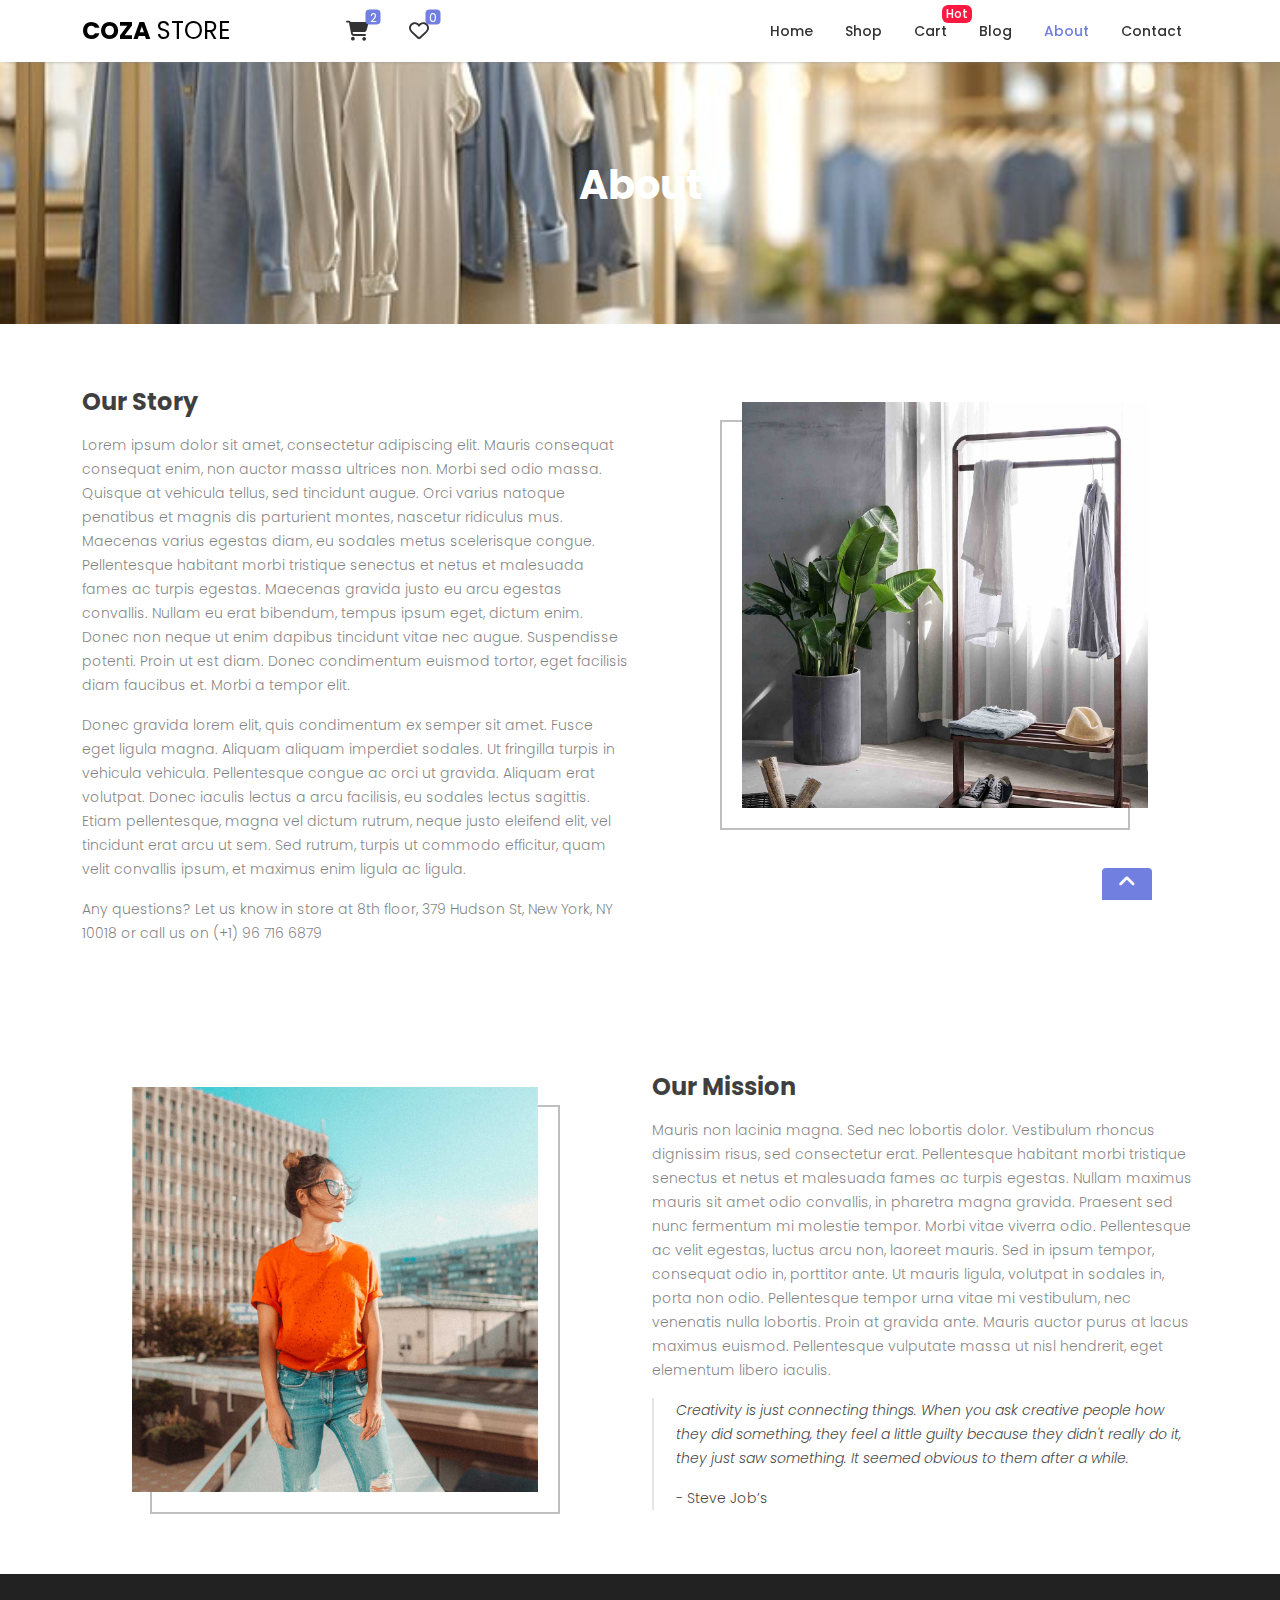
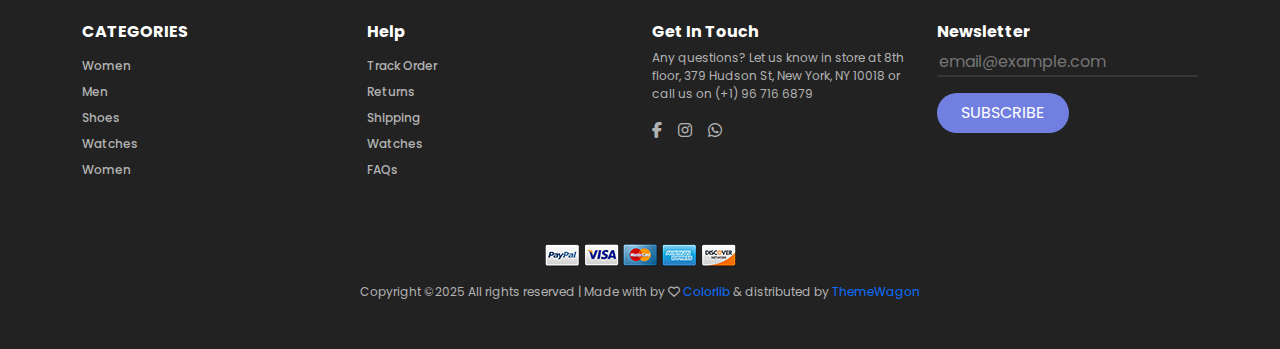
<file: about.html>
<!DOCTYPE html>
<html lang="en">

<head>
    <meta charset="UTF-8">
    <meta name="viewport" content="width=device-width, initial-scale=1.0">
    <link rel="preconnect" href="https://fonts.googleapis.com">
    <link rel="preconnect" href="https://fonts.gstatic.com" crossorigin>
    <link
        href="https://fonts.googleapis.com/css2?family=Alegreya+Sans:ital,wght@0,100;0,300;0,400;0,500;0,700;0,800;0,900;1,100;1,300;1,400;1,500;1,700;1,800;1,900&family=Alegreya:ital,wght@0,400..900;1,400..900&family=Amatic+SC:wght@400;700&family=Arvo:ital,wght@0,400;0,700;1,400;1,700&family=Dosis:wght@200..800&family=Inter:ital,opsz,wght@0,14..32,100..900;1,14..32,100..900&family=Josefin+Sans:ital,wght@0,100..700;1,100..700&family=Montserrat:ital,wght@0,100..900;1,100..900&family=Open+Sans:ital,wght@0,300..800;1,300..800&family=PT+Sans:ital,wght@0,400;0,700;1,400;1,700&family=Poppins:ital,wght@0,100;0,200;0,300;0,400;0,500;0,600;0,700;0,800;0,900;1,100;1,200;1,300;1,400;1,500;1,600;1,700;1,800;1,900&family=Raleway:ital,wght@0,100..900;1,100..900&family=Roboto:ital,wght@0,100..900;1,100..900&family=Source+Sans+3:ital,wght@0,200..900;1,200..900&display=swap"
        rel="stylesheet">
    <link rel="preconnect" href="https://fonts.googleapis.com">
    <link
        href="https://fonts.googleapis.com/css2?family=Alegreya+Sans:ital,wght@0,100;0,300;0,400;0,500;0,700;0,800;0,900;1,100;1,300;1,400;1,500;1,700;1,800;1,900&family=Alegreya:ital,wght@0,400..900;1,400..900&family=Amatic+SC:wght@400;700&family=Arvo:ital,wght@0,400;0,700;1,400;1,700&family=Dosis:wght@200..800&family=Inter:ital,opsz,wght@0,14..32,100..900;1,14..32,100..900&family=Josefin+Sans:ital,wght@0,100..700;1,100..700&family=Montserrat:ital,wght@0,100..900;1,100..900&family=Open+Sans:ital,wght@0,300..800;1,300..800&family=PT+Sans:ital,wght@0,400;0,700;1,400;1,700&family=Playfair+Display:ital,wght@0,400..900;1,400..900&family=Poppins:ital,wght@0,100;0,200;0,300;0,400;0,500;0,600;0,700;0,800;0,900;1,100;1,200;1,300;1,400;1,500;1,600;1,700;1,800;1,900&family=Raleway:ital,wght@0,100..900;1,100..900&family=Roboto:ital,wght@0,100..900;1,100..900&family=Source+Sans+3:ital,wght@0,200..900;1,200..900&display=swap"
        rel="stylesheet">
    <link rel="stylesheet" href="css/bootstrap.min.css">
    <link rel="stylesheet" href="asstes/css/all.min.css">
    <link rel="stylesheet" href="css/style.css">
    <link rel="stylesheet" href="css/navbar.css">
    <link rel="stylesheet" href="css/footer.css">
    <link rel="stylesheet" href="css/shop.css">
    <link rel="stylesheet" href="css/about.css">
    <link rel="stylesheet" href="css/animation.css">
    <link rel="stylesheet" href="css/media.css">
    <title>Coza Store - About</title>
</head>

<body>
    <div class="fixed-arrow rounded-top-1 d-flex justify-content-center align-items-center position-fixed bottom-0">
        <a href="#" class="d-block px-3 py-1"><i class="fa-solid fa-angle-up text-white fs-5"></i></a>
    </div>
    <nav>
        <div class="navbar navbar-expand-lg bg-white position-fixed w-100 top-0">
            <div class="container">
                <a class="navbar-brand d-block pe-md-5 me-md-5 fs-4" href="index.html"><span class="fw-bold">COZA</span>
                    STORE</a>
                <button class="navbar-toggler border-0" data-bs-toggle="collapse" data-bs-target="#navbarNav"
                    aria-controls="navbarNav" aria-expanded="false" aria-label="Toggle navigation">
                    <span class="d-block bg-gray-dark position-relative"></span>
                </button>
                <div class="d-flex">
                    <div class="position-relative mx-md-3">
                        <button class="border-0 bg-transparent p-0" type="button" data-bs-toggle="offcanvas"
                            data-bs-target="#offcanvasRight" aria-controls="offcanvasRight">
                            <i class="fa-solid fa-cart-shopping fs-5 p-1"></i>
                            <div
                                class="square-small main-color-bg fs-12 rounded-1 text-center text-white position-absolute top-0 start-100 translate-middle d-flex justify-content-center align-items-center">
                                2</div>
                        </button>
                    </div>
                    <div class="position-relative mx-3">
                        <i class="fa-regular fa-heart fs-5 p-1"></i>
                        <div
                            class="square-small main-color-bg fs-12 rounded-1 text-center text-white position-absolute top-0 start-100 translate-middle d-flex justify-content-center align-items-center">
                            0
                        </div>
                    </div>
                </div>
                <div class="collapse navbar-collapse" id="navbarNav">
                    <ul class="navbar-nav ms-auto">
                        <li class="nav-item">
                            <a class="nav-link fs-14 fw-medium px-lg-3" aria-current="page" href="index.html">Home</a>
                        </li>
                        <li class="nav-item">
                            <a class="nav-link fs-14 fw-medium px-lg-3" href="shop.html">Shop</a>
                        </li>
                        <li class="nav-item">
                            <a class="nav-link fs-14 fw-medium px-lg-3 position-relative" href="cart.html">Cart
                                <div
                                    class="position-side fs-12 position-absolute translate-middle pink-bg text-white px-1 rounded-2">
                                    Hot</div>
                            </a>
                        </li>
                        <li class="nav-item">
                            <a class="nav-link fs-14 fw-medium px-lg-3" href="blog.html">Blog</a>
                        </li>
                        <li class="nav-item">
                            <a class="nav-link fs-14 active fw-medium px-lg-3" href="about.html">About</a>
                        </li>
                        <li class="nav-item">
                            <a class="nav-link fs-14 fw-medium px-lg-3" href="contact.html">Contact</a>
                        </li>
                    </ul>
                </div>
            </div>
        </div>
        <div>
            <div class="offcanvas offcanvas-end p-4" data-bs-scroll="true" id="offcanvasRight"
                aria-labelledby="offcanvasRightLabel">
                <div class="offcanvas-header">
                    <h5 class="offcanvas-title fw-bolder" id="offcanvasRightLabel">Your Cart</h5>
                    <button type="button" class="btn-close" data-bs-dismiss="offcanvas" aria-label="Close"></button>
                </div>
                <div class="offcanvas-body d-flex flex-column justify-content-between">
                    <div class="d-flex flex-wrap gap-4">
                        <div class="d-flex gap-3 w-100">
                            <div>
                                <img src="images/item-cart-01.jpg" class="img-fluid" alt="image cart 1">
                            </div>
                            <div class="d-flex flex-column justify-content-evenly">
                                <a href="#" class="text-decoration-none fs-6 black-opacity-75 main-hover">White Shirt
                                    Pleat</a>
                                <p class="mb-0 fs-14 black-opacity-50">1 x $19.00</p>
                            </div>
                        </div>
                        <div class="d-flex gap-3 w-100">
                            <div>
                                <img src="images/item-cart-02.jpg" class="img-fluid" alt="image cart 1">
                            </div>
                            <div class="d-flex flex-column justify-content-evenly">
                                <a href="#" class="text-decoration-none fs-6 black-opacity-75 main-hover">Converse All
                                    Star</a>
                                <p class="mb-0 fs-14 black-opacity-50">1 x $39.00</p>
                            </div>
                        </div>
                        <div class="d-flex gap-3 w-100">
                            <div>
                                <img src="images/item-cart-03.jpg" class="img-fluid" alt="image cart 1">
                            </div>
                            <div class="d-flex flex-column justify-content-evenly">
                                <a href="#" class="text-decoration-none fs-6 black-opacity-75 main-hover">Nixon Porter
                                    Leather</a>
                                <p class="mb-0 fs-14 black-opacity-50">1 x $17.00</p>
                            </div>
                        </div>
                        <p class="gray-dark fw-medium fs-6 mb-4 w-100">Total: $75.00</p>
                    </div>
                    <div>
                        <div class="buttons">
                            <button class="btn px-0 bg-main-hover bg-gray-dark rounded-5 me-2"><a href="cart.html"
                                    class="text-decoration-none text-white px-3 fs-14 fw-medium">VIEW CART</a></button>
                            <button class="btn px-0 bg-main-hover bg-gray-dark rounded-5"><a href="cart.html"
                                    class="text-decoration-none text-white px-3 fs-14 fw-medium">CHECK OUT</a></button>
                        </div>
                    </div>
                </div>
            </div>
        </div>
    </nav>
    <header class="d-flex justify-content-center align-items-center">
        <h1 class="text-white fw-bold fs-1">About</h1>
    </header>
    <div class="story py-5">
        <div class="container">
            <div class="row g-4">
                <div class="col-lg-6">
                    <div>
                        <h2 class="text-black text-opacity-75 fw-bold fs-4 my-3">Our Story</h2>
                        <p class="text-black text-opacity-50 fs-14 fw-light lh-26">Lorem ipsum dolor sit amet,
                            consectetur adipiscing elit. Mauris consequat consequat enim, non auctor massa ultrices non.
                            Morbi sed odio massa. Quisque at vehicula tellus, sed tincidunt augue. Orci varius natoque
                            penatibus et magnis dis parturient montes, nascetur ridiculus mus. Maecenas varius egestas
                            diam, eu sodales metus scelerisque congue. Pellentesque habitant morbi tristique senectus et
                            netus et malesuada fames ac turpis egestas. Maecenas gravida justo eu arcu egestas
                            convallis. Nullam eu erat bibendum, tempus ipsum eget, dictum enim. Donec non neque ut enim
                            dapibus tincidunt vitae nec augue. Suspendisse potenti. Proin ut est diam. Donec condimentum
                            euismod tortor, eget facilisis diam faucibus et. Morbi a tempor elit.</p>
                        <p class="text-black text-opacity-50 fs-14 fw-light lh-26">Donec gravida lorem elit, quis
                            condimentum ex semper sit amet. Fusce eget ligula magna. Aliquam aliquam imperdiet sodales.
                            Ut fringilla turpis in vehicula vehicula. Pellentesque congue ac orci ut gravida. Aliquam
                            erat volutpat. Donec iaculis lectus a arcu facilisis, eu sodales lectus sagittis. Etiam
                            pellentesque, magna vel dictum rutrum, neque justo eleifend elit, vel tincidunt erat arcu ut
                            sem. Sed rutrum, turpis ut commodo efficitur, quam velit convallis ipsum, et maximus enim
                            ligula ac ligula.</p>
                        <p class="text-black text-opacity-50 fs-14 fw-light lh-26">Any questions? Let us know in store
                            at 8th floor, 379 Hudson St, New York, NY 10018 or call us on (+1) 96 716 6879</p>
                    </div>
                </div>
                <div class="col-lg-6">
                    <div class="d-flex justify-content-center align-items-start mt-lg-5 h-100">
                        <div class="border border-2 border-black border-opacity-25 w-75">
                            <div class="overflow-hidden out-img1 out-img">
                                <img src="images/about-01.jpg" class="w-100" alt="">
                            </div>
                        </div>
                    </div>
                </div>
            </div>
        </div>
    </div>
    <div class="mission py-5">
        <div class="container">
            <div class="row g-4">
                <div class="col-lg-6">
                    <div class="d-flex justify-content-center align-items-start mt-lg-5 h-100">
                        <div class="border border-2 border-black border-opacity-25 w-75">
                            <div class="overflow-hidden out-img2 out-img">
                                <img src="images/about-02.jpg" class="w-100" alt="">
                            </div>
                        </div>
                    </div>
                </div>
                <div class="col-lg-6">
                    <div>
                        <h2 class="text-black text-opacity-75 fw-bold fs-4 my-3">Our Mission</h2>
                        <p class="text-black text-opacity-50 fs-14 fw-light lh-26">Mauris non lacinia magna. Sed nec
                            lobortis dolor. Vestibulum rhoncus dignissim risus, sed consectetur erat. Pellentesque
                            habitant morbi tristique senectus et netus et malesuada fames ac turpis egestas. Nullam
                            maximus mauris sit amet odio convallis, in pharetra magna gravida. Praesent sed nunc
                            fermentum mi molestie tempor. Morbi vitae viverra odio. Pellentesque ac velit egestas,
                            luctus arcu non, laoreet mauris. Sed in ipsum tempor, consequat odio in, porttitor ante. Ut
                            mauris ligula, volutpat in sodales in, porta non odio. Pellentesque tempor urna vitae mi
                            vestibulum, nec venenatis nulla lobortis. Proin at gravida ante. Mauris auctor purus at
                            lacus maximus euismod. Pellentesque vulputate massa ut nisl hendrerit, eget elementum libero
                            iaculis.</p>
                        <div class="ps-4 line position-relative">
                            <p class="text-black text-opacity-75 fs-14 fw-light lh-26 fst-italic">Creativity is just
                                connecting things. When you ask creative people how they did
                                something, they feel a little guilty because they didn't really do it, they just saw
                                something. It seemed obvious to them after a while.</p>
                            <p class="text-black text-opacity-75 fs-14 fw-light lh-26">- Steve Job’s</p>
                        </div>
                    </div>
                </div>
            </div>
        </div>
    </div>
    <footer class="py-5">
        <div class="container">
            <div class="row g-4">
                <div class="col-md-6 col-lg-3">
                    <h3 class="text-white fs-6 fw-bold">CATEGORIES</h3>
                    <ul class="p-0">
                        <li><a href="#" class="text-decoration-none fs-12 fw-medium d-block pt-2 main-hover">Women</a>
                        </li>
                        <li><a href="#" class="text-decoration-none fs-12 fw-medium d-block pt-2 main-hover">Men</a>
                        </li>
                        <li><a href="#" class="text-decoration-none fs-12 fw-medium d-block pt-2 main-hover">Shoes</a>
                        </li>
                        <li><a href="#" class="text-decoration-none fs-12 fw-medium d-block pt-2 main-hover">Watches</a>
                        </li>
                        <li><a href="#" class="text-decoration-none fs-12 fw-medium d-block pt-2 main-hover">Women</a>
                        </li>
                    </ul>
                </div>
                <div class="col-md-6 col-lg-3">
                    <h3 class="text-white fs-6 fw-bold">Help</h3>
                    <ul class="p-0">
                        <li><a href="#" class="text-decoration-none fs-12 fw-medium d-block pt-2 main-hover">Track
                                Order</a></li>
                        <li><a href="#" class="text-decoration-none fs-12 fw-medium d-block pt-2 main-hover">Returns</a>
                        </li>
                        <li><a href="#"
                                class="text-decoration-none fs-12 fw-medium d-block pt-2 main-hover">Shipping</a></li>
                        <li><a href="#" class="text-decoration-none fs-12 fw-medium d-block pt-2 main-hover">Watches</a>
                        </li>
                        <li><a href="#" class="text-decoration-none fs-12 fw-medium d-block pt-2 main-hover">FAQs</a>
                        </li>
                    </ul>
                </div>
                <div class="col-md-6 col-lg-3">
                    <h3 class="text-white fs-6 fw-bold">Get In Touch</h3>
                    <p class="fs-12">Any questions? Let us know in store at 8th floor, 379 Hudson St, New York, NY 10018
                        or call us on (+1) 96 716 6879</p>
                    <div class="d-flex gap-3">
                        <a href="https://www.facebook.com" class="text-decoration-none d-block main-hover"><i
                                class="fa-brands fa-facebook-f"></i></a>
                        <a href="https://www.instagram.com" class="text-decoration-none d-block main-hover"><i
                                class="fa-brands fa-instagram"></i></a>
                        <a href="https://www.whatsapp.com" class="text-decoration-none d-block main-hover"><i
                                class="fa-brands fa-whatsapp"></i></a>
                    </div>
                </div>
                <div class="col-md-6 col-lg-3">
                    <h3 class="text-white fs-6 fw-bold">Newsletter</h3>
                    <form class="d-flex flex-column gap-3">
                        <div class="position-relative">
                            <input type="email" name="email" placeholder="email@example.com"
                                class="position-relative d-block text-white bg-transparent border-bottom-2 border-opacity-25 border-secondary border-top-0 border-end-0 border-start-0 w-100">
                            <div class="line position-absolute start-0 bottom-0 bg-main"></div>
                        </div>
                        <button class="border-0 bg-transparent p-0"><a href="#"
                                class="text-decoration-none fs-6 text-white bg-main d-block px-4 py-2 rounded-5 bg-gray-dark-hover">SUBSCRIBE</a></button>
                    </form>
                </div>
            </div>
            <div class="d-flex pt-5 flex-column justify-content-center align-items-center">
                <div>
                    <a href="#"><img src="images/icon-pay-01.png" alt=""></a>
                    <a href="#"><img src="images/icon-pay-02.png" alt=""></a>
                    <a href="#"><img src="images/icon-pay-03.png" alt=""></a>
                    <a href="#"><img src="images/icon-pay-04.png" alt=""></a>
                    <a href="#"><img src="images/icon-pay-05.png" alt=""></a>
                </div>
                <p class="fs-12 pt-3 mb-0 text-center">Copyright ©2025 All rights reserved | Made with by <i
                        class="fa-regular fa-heart"></i> <a href="#"
                        class="text-decoration-none text-primary">Colorlib</a> & distributed by <a href="#"
                        class="text-decoration-none text-primary">ThemeWagon</a></p>
            </div>

        </div>
    </footer>
    <script src="js/bootstrap.bundle.min.js"></script>
</body>

</html>
</file>
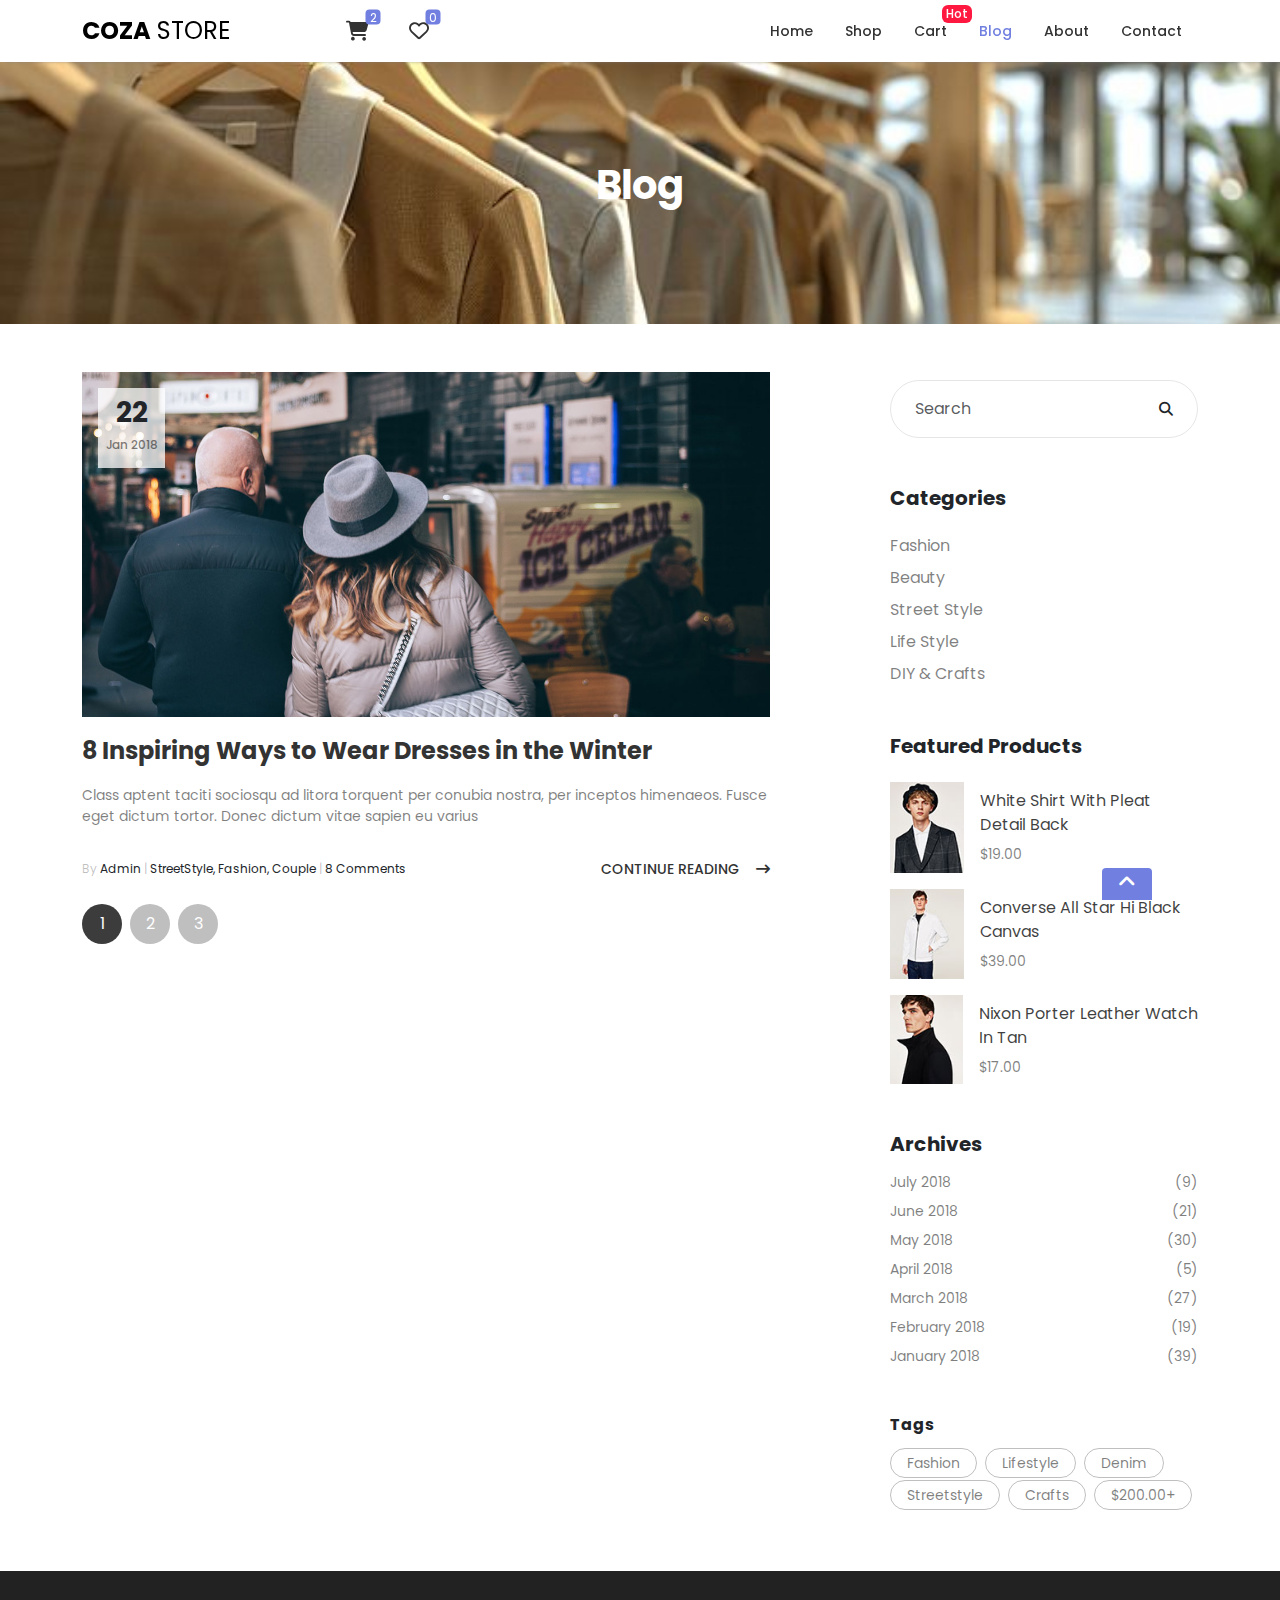
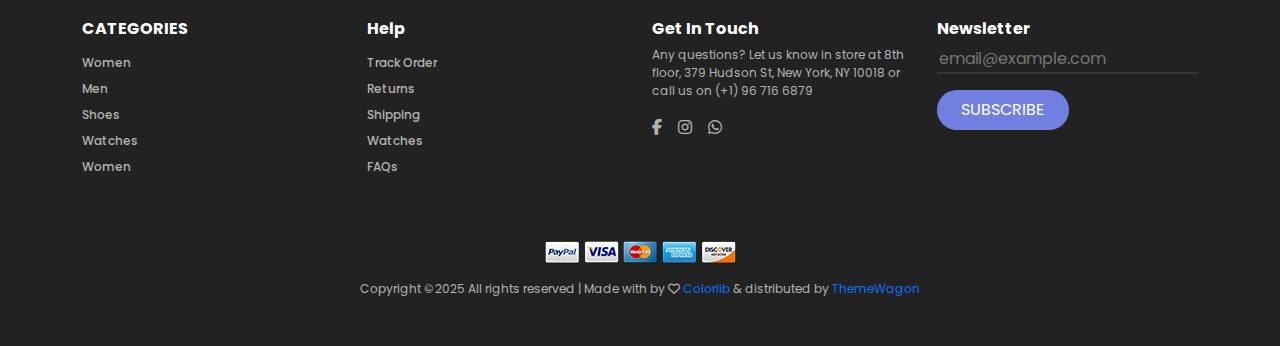
<file: blog.html>
<!DOCTYPE html>
<html lang="en">

<head>
    <meta charset="UTF-8">
    <meta name="viewport" content="width=device-width, initial-scale=1.0">
    <link rel="preconnect" href="https://fonts.googleapis.com">
    <link rel="preconnect" href="https://fonts.gstatic.com" crossorigin>
    <link
        href="https://fonts.googleapis.com/css2?family=Alegreya+Sans:ital,wght@0,100;0,300;0,400;0,500;0,700;0,800;0,900;1,100;1,300;1,400;1,500;1,700;1,800;1,900&family=Alegreya:ital,wght@0,400..900;1,400..900&family=Amatic+SC:wght@400;700&family=Arvo:ital,wght@0,400;0,700;1,400;1,700&family=Dosis:wght@200..800&family=Inter:ital,opsz,wght@0,14..32,100..900;1,14..32,100..900&family=Josefin+Sans:ital,wght@0,100..700;1,100..700&family=Montserrat:ital,wght@0,100..900;1,100..900&family=Open+Sans:ital,wght@0,300..800;1,300..800&family=PT+Sans:ital,wght@0,400;0,700;1,400;1,700&family=Poppins:ital,wght@0,100;0,200;0,300;0,400;0,500;0,600;0,700;0,800;0,900;1,100;1,200;1,300;1,400;1,500;1,600;1,700;1,800;1,900&family=Raleway:ital,wght@0,100..900;1,100..900&family=Roboto:ital,wght@0,100..900;1,100..900&family=Source+Sans+3:ital,wght@0,200..900;1,200..900&display=swap"
        rel="stylesheet">
    <link rel="preconnect" href="https://fonts.googleapis.com">
    <link
        href="https://fonts.googleapis.com/css2?family=Alegreya+Sans:ital,wght@0,100;0,300;0,400;0,500;0,700;0,800;0,900;1,100;1,300;1,400;1,500;1,700;1,800;1,900&family=Alegreya:ital,wght@0,400..900;1,400..900&family=Amatic+SC:wght@400;700&family=Arvo:ital,wght@0,400;0,700;1,400;1,700&family=Dosis:wght@200..800&family=Inter:ital,opsz,wght@0,14..32,100..900;1,14..32,100..900&family=Josefin+Sans:ital,wght@0,100..700;1,100..700&family=Montserrat:ital,wght@0,100..900;1,100..900&family=Open+Sans:ital,wght@0,300..800;1,300..800&family=PT+Sans:ital,wght@0,400;0,700;1,400;1,700&family=Playfair+Display:ital,wght@0,400..900;1,400..900&family=Poppins:ital,wght@0,100;0,200;0,300;0,400;0,500;0,600;0,700;0,800;0,900;1,100;1,200;1,300;1,400;1,500;1,600;1,700;1,800;1,900&family=Raleway:ital,wght@0,100..900;1,100..900&family=Roboto:ital,wght@0,100..900;1,100..900&family=Source+Sans+3:ital,wght@0,200..900;1,200..900&display=swap"
        rel="stylesheet">
    <link rel="stylesheet" href="css/bootstrap.min.css">
    <link rel="stylesheet" href="asstes/css/all.min.css">
    <link rel="stylesheet" href="css/style.css">
    <link rel="stylesheet" href="css/navbar.css">
    <link rel="stylesheet" href="css/footer.css">
    <link rel="stylesheet" href="css/shop.css">
    <link rel="stylesheet" href="css/blog.css">
    <link rel="stylesheet" href="css/animation.css">
    <link rel="stylesheet" href="css/media.css">
    <title>Coza Store - Blog</title>
</head>

<body>
    <div class="fixed-arrow rounded-top-1 d-flex justify-content-center align-items-center position-fixed bottom-0">
        <a href="#" class="d-block px-3 py-1"><i class="fa-solid fa-angle-up text-white fs-5"></i></a>
    </div>
    <nav>
        <div class="navbar navbar-expand-lg bg-white position-fixed w-100 top-0">
            <div class="container">
                <a class="navbar-brand d-block pe-md-5 me-md-5 fs-4" href="index.html"><span class="fw-bold">COZA</span>
                    STORE</a>
                <button class="navbar-toggler border-0" data-bs-toggle="collapse" data-bs-target="#navbarNav"
                    aria-controls="navbarNav" aria-expanded="false" aria-label="Toggle navigation">
                    <span class="d-block bg-gray-dark position-relative"></span>
                </button>
                <div class="d-flex">
                    <div class="position-relative mx-md-3">
                        <button class="border-0 bg-transparent p-0" type="button" data-bs-toggle="offcanvas"
                            data-bs-target="#offcanvasRight" aria-controls="offcanvasRight">
                            <i class="fa-solid fa-cart-shopping fs-5 p-1"></i>
                            <div
                                class="square-small main-color-bg fs-12 rounded-1 text-center text-white position-absolute top-0 start-100 translate-middle d-flex justify-content-center align-items-center">
                                2</div>
                        </button>
                    </div>
                    <div class="position-relative mx-3">
                        <i class="fa-regular fa-heart fs-5 p-1"></i>
                        <div
                            class="square-small main-color-bg fs-12 rounded-1 text-center text-white position-absolute top-0 start-100 translate-middle d-flex justify-content-center align-items-center">
                            0
                        </div>
                    </div>
                </div>
                <div class="collapse navbar-collapse" id="navbarNav">
                    <ul class="navbar-nav ms-auto">
                        <li class="nav-item">
                            <a class="nav-link fs-14 fw-medium px-lg-3" aria-current="page" href="index.html">Home</a>
                        </li>
                        <li class="nav-item">
                            <a class="nav-link fs-14 fw-medium px-lg-3" href="shop.html">Shop</a>
                        </li>
                        <li class="nav-item">
                            <a class="nav-link fs-14 fw-medium px-lg-3 position-relative" href="cart.html">Cart
                                <div
                                    class="position-side fs-12 position-absolute translate-middle pink-bg text-white px-1 rounded-2">
                                    Hot</div>
                            </a>
                        </li>
                        <li class="nav-item">
                            <a class="nav-link active fs-14 fw-medium px-lg-3" href="blog.html">Blog</a>
                        </li>
                        <li class="nav-item">
                            <a class="nav-link fs-14 fw-medium px-lg-3" href="about.html">About</a>
                        </li>
                        <li class="nav-item">
                            <a class="nav-link fs-14 fw-medium px-lg-3" href="contact.html">Contact</a>
                        </li>
                    </ul>
                </div>
            </div>
        </div>
        <div>
            <div class="offcanvas offcanvas-end p-4" data-bs-scroll="true" id="offcanvasRight"
                aria-labelledby="offcanvasRightLabel">
                <div class="offcanvas-header">
                    <h5 class="offcanvas-title fw-bolder" id="offcanvasRightLabel">Your Cart</h5>
                    <button type="button" class="btn-close" data-bs-dismiss="offcanvas" aria-label="Close"></button>
                </div>
                <div class="offcanvas-body d-flex flex-column justify-content-between">
                    <div class="d-flex flex-wrap gap-4">
                        <div class="d-flex gap-3 w-100">
                            <div>
                                <img src="images/item-cart-01.jpg" class="img-fluid" alt="image cart 1">
                            </div>
                            <div class="d-flex flex-column justify-content-evenly">
                                <a href="#" class="text-decoration-none fs-6 black-opacity-75 main-hover">White Shirt
                                    Pleat</a>
                                <p class="mb-0 fs-14 black-opacity-50">1 x $19.00</p>
                            </div>
                        </div>
                        <div class="d-flex gap-3 w-100">
                            <div>
                                <img src="images/item-cart-02.jpg" class="img-fluid" alt="image cart 1">
                            </div>
                            <div class="d-flex flex-column justify-content-evenly">
                                <a href="#" class="text-decoration-none fs-6 black-opacity-75 main-hover">Converse All
                                    Star</a>
                                <p class="mb-0 fs-14 black-opacity-50">1 x $39.00</p>
                            </div>
                        </div>
                        <div class="d-flex gap-3 w-100">
                            <div>
                                <img src="images/item-cart-03.jpg" class="img-fluid" alt="image cart 1">
                            </div>
                            <div class="d-flex flex-column justify-content-evenly">
                                <a href="#" class="text-decoration-none fs-6 black-opacity-75 main-hover">Nixon Porter
                                    Leather</a>
                                <p class="mb-0 fs-14 black-opacity-50">1 x $17.00</p>
                            </div>
                        </div>
                        <p class="gray-dark fw-medium fs-6 mb-4 w-100">Total: $75.00</p>
                    </div>
                    <div>
                        <div class="buttons">
                            <button class="btn px-0 bg-main-hover bg-gray-dark rounded-5 me-2"><a href="cart.html"
                                    class="text-decoration-none text-white px-3 fs-14 fw-medium">VIEW CART</a></button>
                            <button class="btn px-0 bg-main-hover bg-gray-dark rounded-5"><a href="cart.html"
                                    class="text-decoration-none text-white px-3 fs-14 fw-medium">CHECK OUT</a></button>
                        </div>
                    </div>
                </div>
            </div>
        </div>
    </nav>
    <header class="d-flex justify-content-center align-items-center">
        <h1 class="text-white fw-bold fs-1">Blog</h1>
    </header>
    <div class="container py-5 blog">
        <div class="row g-4">
            <div class="col-lg-8">
                <div class="pe-lg-5">
                    <div class="tab-content" id="pills-tabContent">
                        <div class="tab-pane fade show active" id="pills-first" role="tabpanel"
                            aria-labelledby="pills-first-tab" tabindex="0">
                            <div class="position-relative overflow-hidden">
                                <img src="images/blog-04.jpg" class="img-scale img-fluid" alt="">
                                <div
                                    class="layer p-2 bg-white bg-opacity-75 position-absolute top-0 start-0 ms-3 mt-3 d-flex flex-column justify-content-center align-items-center">
                                    <h3 class="fs-3 fw-bold">22</h3>
                                    <h6 class="text-black text-opacity-50 fs-12">Jan 2018</h6>
                                </div>
                            </div>
                            <div class="my-3">
                                <a href="#" class="text-decoration-none main-hover gray-dark fs-4 fw-bold">8 Inspiring
                                    Ways to Wear Dresses in the Winter</a>
                            </div>
                            <div class="my-2">
                                <p class="fs-14 text-black text-opacity-50">Class aptent taciti sociosqu ad litora
                                    torquent per conubia nostra, per inceptos himenaeos. Fusce eget dictum tortor. Donec
                                    dictum vitae sapien eu varius</p>
                            </div>
                            <div class="d-flex justify-content-between align-items-center flex-wrap my-4">
                                <p class="mb-0 mt-2 fs-12"><span class="text-black text-opacity-25">By </span>Admin
                                    <span class="text-black text-opacity-25">|</span> StreetStyle, Fashion, Couple <span
                                        class="text-black text-opacity-25">|</span> 8 Comments
                                </p>
                                <a href="#"
                                    class="text-decoration-none fs-14 main-hover mt-2 gray-dark fw-medium text-uppercase d-flex align-items-center justify-content-end"><span>Continue
                                        Reading</span><i class="fa-solid fa-arrow-right-long ps-3"></i></a>
                            </div>
                        </div>
                        <div class="tab-pane fade" id="pills-second" role="tabpanel" aria-labelledby="pills-second-tab"
                            tabindex="0">
                            <div class="position-relative overflow-hidden">
                                <img src="images/blog-05.jpg" class="img-scale img-fluid" alt="">
                                <div
                                    class="layer p-2 bg-white bg-opacity-75 position-absolute top-0 start-0 ms-3 mt-3 d-flex flex-column justify-content-center align-items-center">
                                    <h3 class="fs-3 fw-bold">22</h3>
                                    <h6 class="text-black text-opacity-50 fs-12">Jan 2018</h6>
                                </div>
                            </div>
                            <div class="my-3">
                                <a href="#" class="text-decoration-none main-hover gray-dark fs-4 fw-bold">The Great Big
                                    List of Men’s Gifts for the Holidays</a>
                            </div>
                            <div class="my-2">
                                <p class="fs-14 text-black text-opacity-50">Class aptent taciti sociosqu ad litora
                                    torquent per conubia nostra, per inceptos himenaeos. Fusce eget dictum tortor. Donec
                                    dictum vitae sapien eu varius</p>
                            </div>
                            <div class="d-flex justify-content-between align-items-center flex-wrap my-4">
                                <p class="mb-0 mt-2 fs-12"><span class="text-black text-opacity-25">By </span>Admin
                                    <span class="text-black text-opacity-25">|</span> StreetStyle, Fashion, Couple <span
                                        class="text-black text-opacity-25">|</span> 8 Comments
                                </p>
                                <a href="#"
                                    class="text-decoration-none fs-14 main-hover mt-2 gray-dark fw-medium text-uppercase d-flex align-items-center justify-content-end"><span>Continue
                                        Reading</span><i class="fa-solid fa-arrow-right-long ps-3"></i></a>
                            </div>
                        </div>
                        <div class="tab-pane fade" id="pills-third" role="tabpanel" aria-labelledby="pills-third-tab"
                            tabindex="0">
                            <div class="position-relative overflow-hidden">
                                <img src="images/blog-06.jpg" class="img-scale img-fluid" alt="">
                                <div
                                    class="layer p-2 bg-white bg-opacity-75 position-absolute top-0 start-0 ms-3 mt-3 d-flex flex-column justify-content-center align-items-center">
                                    <h3 class="fs-3 fw-bold">22</h3>
                                    <h6 class="text-black text-opacity-50 fs-12">Jan 2018</h6>
                                </div>
                            </div>
                            <div class="my-3">
                                <a href="#" class="text-decoration-none main-hover gray-dark fs-4 fw-bold">5
                                    Winter-to-Spring Fashion Trends to Try Now</a>
                            </div>
                            <div class="my-2">
                                <p class="fs-14 text-black text-opacity-50">Class aptent taciti sociosqu ad litora
                                    torquent per conubia nostra, per inceptos himenaeos. Fusce eget dictum tortor. Donec
                                    dictum vitae sapien eu varius</p>
                            </div>
                            <div class="d-flex justify-content-between align-items-center flex-wrap my-4">
                                <p class="mb-0 mt-2 fs-12"><span class="text-black text-opacity-25">By </span>Admin
                                    <span class="text-black text-opacity-25">|</span> StreetStyle, Fashion, Couple <span
                                        class="text-black text-opacity-25">|</span> 8 Comments
                                </p>
                                <a href="#"
                                    class="text-decoration-none fs-14 main-hover mt-2 gray-dark fw-medium text-uppercase d-flex align-items-center justify-content-end"><span>Continue
                                        Reading</span><i class="fa-solid fa-arrow-right-long ps-3"></i></a>
                            </div>
                        </div>
                    </div>
                    <ul class="nav nav-blog nav-pills mb-3" id="pills-tab" role="tablist">
                        <li class="nav-item" role="presentation">
                            <button
                                class="nav-link active rounded-circle text-white d-flex justify-content-center align-items-center me-2"
                                id="pills-first-tab" data-bs-toggle="pill" data-bs-target="#pills-first" type="button"
                                role="tab" aria-controls="pills-first" aria-selected="true">1</button>
                        </li>
                        <li class="nav-item" role="presentation">
                            <button
                                class="nav-link rounded-circle text-white d-flex justify-content-center align-items-center me-2"
                                id="pills-second-tab" data-bs-toggle="pill" data-bs-target="#pills-second" type="button"
                                role="tab" aria-controls="pills-second" aria-selected="false">2</button>
                        </li>
                        <li class="nav-item" role="presentation">
                            <button
                                class="nav-link rounded-circle text-white d-flex justify-content-center align-items-center me-2"
                                id="pills-third-tab" data-bs-toggle="pill" data-bs-target="#pills-third" type="button"
                                role="tab" aria-controls="pills-third" aria-selected="false">3</button>
                        </li>
                    </ul>
                </div>
            </div>
            <div class="col-lg-4">
                <div class="ps-lg-5">
                    <div>
                        <div
                            class="d-flex align-items-center justify-content-between ps-2 pe-4 border border-1 border-black border-opacity-10 mt-2 rounded-pill">
                            <div class="rounded-0 me-2 p-3">
                                <input type="text" class="form-control p-0 border-0" id="search" placeholder="Search">
                            </div>
                            <div>
                                <i class="fa-solid fa-magnifying-glass fs-14"></i>
                            </div>
                        </div>
                    </div>
                    <div class="mt-5">
                        <h3 class="fs-5 fw-bold">Categories</h3>
                        <ul class="p-0 mt-3">
                            <li><a href="#" class="text-decoration-none d-block pt-2">Fashion</a>
                            </li>
                            <li><a href="#" class="text-decoration-none d-block pt-2">Beauty</a></li>
                            <li><a href="#" class="text-decoration-none d-block pt-2">Street Style</a></li>
                            <li><a href="#" class="text-decoration-none d-block pt-2">Life Style</a>
                            </li>
                            <li><a href="#" class="text-decoration-none d-block pt-2">DIY & Crafts</a></li>
                        </ul>
                    </div>
                    <div class="mt-5">
                        <h3 class="fs-5 fw-bold">Featured Products</h3>
                        <div class="d-flex gap-3 w-100 mt-4">
                            <div class="position-relative image">
                                <img src="images/product-min-01.jpg" class="img-fluid" alt="image cart 1">
                                <div class="layer position-absolute top-0 w-100 h-100 bg-main-opacity"></div>
                            </div>
                            <div class="d-flex flex-column justify-content-evenly">
                                <a href="#" class="text-decoration-none fs-6 black-opacity-75 main-hover">White Shirt With Pleat Detail Back</a>
                                <p class="mb-0 fs-14 black-opacity-50">$19.00</p>
                            </div>
                        </div>
                        <div class="d-flex gap-3 w-100 mt-3">
                            <div class="position-relative image">
                                <img src="images/product-min-02.jpg" class="img-fluid" alt="image cart 1">
                                <div class="layer position-absolute top-0 w-100 h-100 bg-main-opacity"></div>
                            </div>
                            <div class="d-flex flex-column justify-content-evenly">
                                <a href="#" class="text-decoration-none fs-6 black-opacity-75 main-hover">
                                    Converse All Star Hi Black Canvas</a>
                                <p class="mb-0 fs-14 black-opacity-50">$39.00</p>
                            </div>
                        </div>
                        <div class="d-flex gap-3 w-100 mt-3">
                            <div class="position-relative image">
                                <img src="images/product-min-03.jpg" class="img-fluid" alt="image cart 1">
                                <div class="layer position-absolute top-0 w-100 h-100 bg-main-opacity"></div>
                            </div>
                            <div class="d-flex flex-column justify-content-evenly">
                                <a href="#" class="text-decoration-none fs-6 black-opacity-75 main-hover">Nixon Porter Leather Watch In Tan</a>
                                <p class="mb-0 fs-14 black-opacity-50">$17.00</p>
                            </div>
                        </div>
                    </div>
                    <div class="mt-5">
                        <h3 class="fs-5 fw-bold mb-3">Archives</h3>
                        <a href="#" class="d-flex mb-2 justify-content-between align-items-center text-decoration-none gray-light main-hover fs-14">
                            <span>July 2018</span>
                            <span>(9)</span>
                        </a>
                        <a href="#" class="d-flex mb-2 justify-content-between align-items-center text-decoration-none gray-light main-hover fs-14">
                            <span>June 2018</span>
                            <span>(21)</span>
                        </a>
                        <a href="#" class="d-flex mb-2 justify-content-between align-items-center text-decoration-none gray-light main-hover fs-14">
                            <span>May 2018</span>
                            <span>(30)</span>
                        </a>
                        <a href="#" class="d-flex mb-2 justify-content-between align-items-center text-decoration-none gray-light main-hover fs-14">
                            <span>April 2018</span>
                            <span>(5)</span>
                        </a>
                        <a href="#" class="d-flex mb-2 justify-content-between align-items-center text-decoration-none gray-light main-hover fs-14">
                            <span>March 2018</span>
                            <span>(27)</span>
                        </a>
                        <a href="#" class="d-flex mb-2 justify-content-between align-items-center text-decoration-none gray-light main-hover fs-14">
                            <span>February 2018</span>
                            <span>(19)</span>
                        </a>
                        <a href="#" class="d-flex mb-2 justify-content-between align-items-center text-decoration-none gray-light main-hover fs-14">
                            <span>January 2018</span>
                            <span>(39)</span>
                        </a>
                    </div>
                    <div class="mt-5">
                        <h3 class="fs-6 fw-bold">Tags</h3>
                        <ul class="p-0 mt-3 d-flex flex-wrap gap-2">
                            <li><a href="#"
                                    class="text-decoration-none py-1 px-3 fs-14 rounded-pill border border-1 border-black border-opacity-25">Fashion</a>
                            </li>
                            <li><a href="#"
                                    class="text-decoration-none py-1 px-3 fs-14 rounded-pill border border-1 border-black border-opacity-25">Lifestyle</a>
                            </li>
                            <li><a href="#"
                                    class="text-decoration-none py-1 px-3 fs-14 rounded-pill border border-1 border-black border-opacity-25">Denim</a>
                            </li>
                            <li><a href="#"
                                    class="text-decoration-none py-1 px-3 fs-14 rounded-pill border border-1 border-black border-opacity-25">Streetstyle</a>
                            </li>
                            <li><a href="#"
                                    class="text-decoration-none py-1 px-3 fs-14 rounded-pill border border-1 border-black border-opacity-25">Crafts</a>
                            </li>
                            <li><a href="#"
                                    class="text-decoration-none py-1 px-3 fs-14 rounded-pill border border-1 border-black border-opacity-25">$200.00+</a>
                            </li>
                        </ul>
                    </div>
                </div>
            </div>
        </div>
    </div>
    <footer class="py-5">
        <div class="container">
            <div class="row g-4">
                <div class="col-md-6 col-lg-3">
                    <h3 class="text-white fs-6 fw-bold">CATEGORIES</h3>
                    <ul class="p-0">
                        <li><a href="#" class="text-decoration-none fs-12 fw-medium d-block pt-2 main-hover">Women</a>
                        </li>
                        <li><a href="#" class="text-decoration-none fs-12 fw-medium d-block pt-2 main-hover">Men</a>
                        </li>
                        <li><a href="#" class="text-decoration-none fs-12 fw-medium d-block pt-2 main-hover">Shoes</a>
                        </li>
                        <li><a href="#" class="text-decoration-none fs-12 fw-medium d-block pt-2 main-hover">Watches</a>
                        </li>
                        <li><a href="#" class="text-decoration-none fs-12 fw-medium d-block pt-2 main-hover">Women</a>
                        </li>
                    </ul>
                </div>
                <div class="col-md-6 col-lg-3">
                    <h3 class="text-white fs-6 fw-bold">Help</h3>
                    <ul class="p-0">
                        <li><a href="#" class="text-decoration-none fs-12 fw-medium d-block pt-2 main-hover">Track
                                Order</a></li>
                        <li><a href="#" class="text-decoration-none fs-12 fw-medium d-block pt-2 main-hover">Returns</a>
                        </li>
                        <li><a href="#"
                                class="text-decoration-none fs-12 fw-medium d-block pt-2 main-hover">Shipping</a></li>
                        <li><a href="#" class="text-decoration-none fs-12 fw-medium d-block pt-2 main-hover">Watches</a>
                        </li>
                        <li><a href="#" class="text-decoration-none fs-12 fw-medium d-block pt-2 main-hover">FAQs</a>
                        </li>
                    </ul>
                </div>
                <div class="col-md-6 col-lg-3">
                    <h3 class="text-white fs-6 fw-bold">Get In Touch</h3>
                    <p class="fs-12">Any questions? Let us know in store at 8th floor, 379 Hudson St, New York, NY 10018
                        or call us on (+1) 96 716 6879</p>
                    <div class="d-flex gap-3">
                        <a href="https://www.facebook.com" class="text-decoration-none d-block main-hover"><i
                                class="fa-brands fa-facebook-f"></i></a>
                        <a href="https://www.instagram.com" class="text-decoration-none d-block main-hover"><i
                                class="fa-brands fa-instagram"></i></a>
                        <a href="https://www.whatsapp.com" class="text-decoration-none d-block main-hover"><i
                                class="fa-brands fa-whatsapp"></i></a>
                    </div>
                </div>
                <div class="col-md-6 col-lg-3">
                    <h3 class="text-white fs-6 fw-bold">Newsletter</h3>
                    <form class="d-flex flex-column gap-3">
                        <div class="position-relative">
                            <input type="email" name="email" placeholder="email@example.com"
                                class="position-relative d-block text-white bg-transparent border-bottom-2 border-opacity-25 border-secondary border-top-0 border-end-0 border-start-0 w-100">
                            <div class="line position-absolute start-0 bottom-0 bg-main"></div>
                        </div>
                        <button class="border-0 bg-transparent p-0"><a href="#"
                                class="text-decoration-none fs-6 text-white bg-main d-block px-4 py-2 rounded-5 bg-gray-dark-hover">SUBSCRIBE</a></button>
                    </form>
                </div>
            </div>
            <div class="d-flex pt-5 flex-column justify-content-center align-items-center">
                <div>
                    <a href="#"><img src="images/icon-pay-01.png" alt=""></a>
                    <a href="#"><img src="images/icon-pay-02.png" alt=""></a>
                    <a href="#"><img src="images/icon-pay-03.png" alt=""></a>
                    <a href="#"><img src="images/icon-pay-04.png" alt=""></a>
                    <a href="#"><img src="images/icon-pay-05.png" alt=""></a>
                </div>
                <p class="fs-12 pt-3 mb-0 text-center">Copyright ©2025 All rights reserved | Made with by <i
                        class="fa-regular fa-heart"></i> <a href="#"
                        class="text-decoration-none text-primary">Colorlib</a> & distributed by <a href="#"
                        class="text-decoration-none text-primary">ThemeWagon</a></p>
            </div>

        </div>
    </footer>
    <script src="js/bootstrap.bundle.min.js"></script>
</body>

</html>
</file>
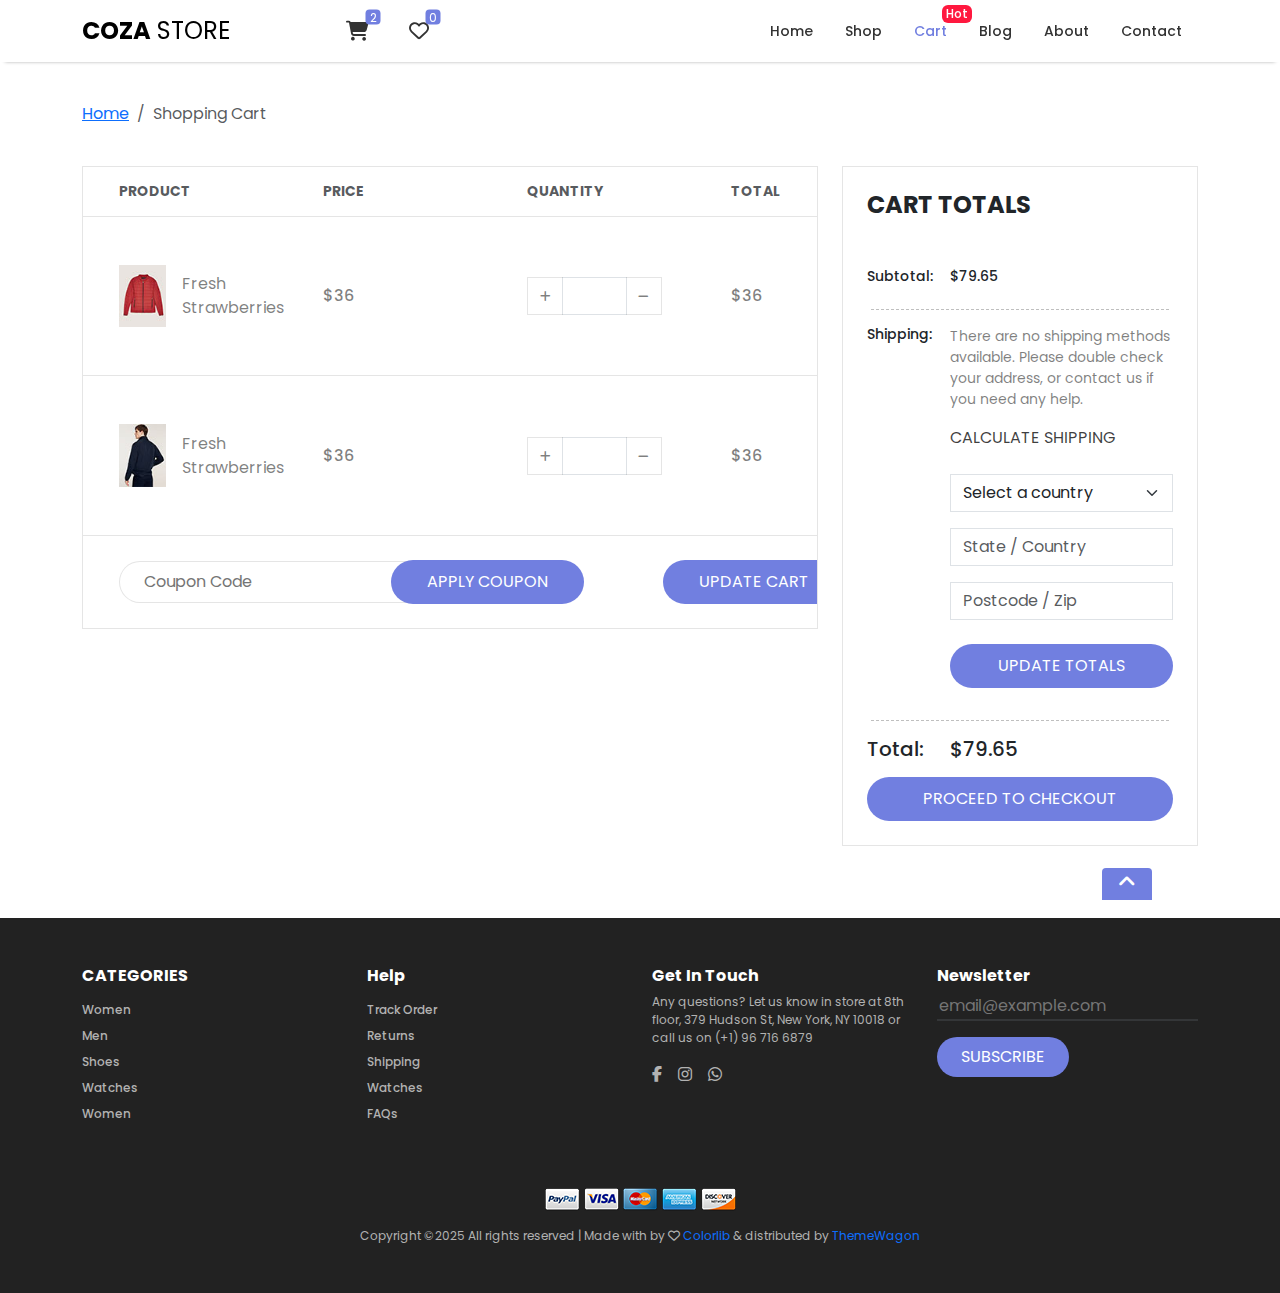
<file: cart.html>
<!DOCTYPE html>
<html lang="en">

<head>
    <meta charset="UTF-8">
    <meta name="viewport" content="width=device-width, initial-scale=1.0">
    <link rel="preconnect" href="https://fonts.googleapis.com">
    <link rel="preconnect" href="https://fonts.gstatic.com" crossorigin>
    <link
        href="https://fonts.googleapis.com/css2?family=Alegreya+Sans:ital,wght@0,100;0,300;0,400;0,500;0,700;0,800;0,900;1,100;1,300;1,400;1,500;1,700;1,800;1,900&family=Alegreya:ital,wght@0,400..900;1,400..900&family=Amatic+SC:wght@400;700&family=Arvo:ital,wght@0,400;0,700;1,400;1,700&family=Dosis:wght@200..800&family=Inter:ital,opsz,wght@0,14..32,100..900;1,14..32,100..900&family=Josefin+Sans:ital,wght@0,100..700;1,100..700&family=Montserrat:ital,wght@0,100..900;1,100..900&family=Open+Sans:ital,wght@0,300..800;1,300..800&family=PT+Sans:ital,wght@0,400;0,700;1,400;1,700&family=Poppins:ital,wght@0,100;0,200;0,300;0,400;0,500;0,600;0,700;0,800;0,900;1,100;1,200;1,300;1,400;1,500;1,600;1,700;1,800;1,900&family=Raleway:ital,wght@0,100..900;1,100..900&family=Roboto:ital,wght@0,100..900;1,100..900&family=Source+Sans+3:ital,wght@0,200..900;1,200..900&display=swap"
        rel="stylesheet">
    <link rel="preconnect" href="https://fonts.googleapis.com">
    <link
        href="https://fonts.googleapis.com/css2?family=Alegreya+Sans:ital,wght@0,100;0,300;0,400;0,500;0,700;0,800;0,900;1,100;1,300;1,400;1,500;1,700;1,800;1,900&family=Alegreya:ital,wght@0,400..900;1,400..900&family=Amatic+SC:wght@400;700&family=Arvo:ital,wght@0,400;0,700;1,400;1,700&family=Dosis:wght@200..800&family=Inter:ital,opsz,wght@0,14..32,100..900;1,14..32,100..900&family=Josefin+Sans:ital,wght@0,100..700;1,100..700&family=Montserrat:ital,wght@0,100..900;1,100..900&family=Open+Sans:ital,wght@0,300..800;1,300..800&family=PT+Sans:ital,wght@0,400;0,700;1,400;1,700&family=Playfair+Display:ital,wght@0,400..900;1,400..900&family=Poppins:ital,wght@0,100;0,200;0,300;0,400;0,500;0,600;0,700;0,800;0,900;1,100;1,200;1,300;1,400;1,500;1,600;1,700;1,800;1,900&family=Raleway:ital,wght@0,100..900;1,100..900&family=Roboto:ital,wght@0,100..900;1,100..900&family=Source+Sans+3:ital,wght@0,200..900;1,200..900&display=swap"
        rel="stylesheet">
    <link rel="stylesheet" href="css/bootstrap.min.css">
    <link rel="stylesheet" href="asstes/css/all.min.css">
    <link rel="stylesheet" href="css/style.css">
    <link rel="stylesheet" href="css/navbar.css">
    <link rel="stylesheet" href="css/footer.css">
    <link rel="stylesheet" href="css/shop.css">
    <link rel="stylesheet" href="css/cart.css">
    <link rel="stylesheet" href="css/animation.css">
    <link rel="stylesheet" href="css/media.css">
    <title>Coza Store - Cart</title>
</head>

<body>
    <div class="fixed-arrow rounded-top-1 d-flex justify-content-center align-items-center position-fixed bottom-0">
        <a href="#" class="d-block px-3 py-1"><i class="fa-solid fa-angle-up text-white fs-5"></i></a>
    </div>
    <nav>
        <div class="navbar navbar-expand-lg bg-white position-fixed w-100 top-0">
            <div class="container">
                <a class="navbar-brand d-block pe-md-5 me-md-5 fs-4" href="index.html"><span class="fw-bold">COZA</span>
                    STORE</a>
                <button class="navbar-toggler border-0" data-bs-toggle="collapse" data-bs-target="#navbarNav"
                    aria-controls="navbarNav" aria-expanded="false" aria-label="Toggle navigation">
                    <span class="d-block bg-gray-dark position-relative"></span>
                </button>
                <div class="d-flex">
                    <div class="position-relative mx-md-3">
                        <button class="border-0 bg-transparent p-0" type="button" data-bs-toggle="offcanvas"
                            data-bs-target="#offcanvasRight" aria-controls="offcanvasRight">
                            <i class="fa-solid fa-cart-shopping fs-5 p-1"></i>
                            <div
                                class="square-small main-color-bg fs-12 rounded-1 text-center text-white position-absolute top-0 start-100 translate-middle d-flex justify-content-center align-items-center">
                                2</div>
                        </button>
                    </div>
                    <div class="position-relative mx-3">
                        <i class="fa-regular fa-heart fs-5 p-1"></i>
                        <div
                            class="square-small main-color-bg fs-12 rounded-1 text-center text-white position-absolute top-0 start-100 translate-middle d-flex justify-content-center align-items-center">
                            0
                        </div>
                    </div>
                </div>
                <div class="collapse navbar-collapse" id="navbarNav">
                    <ul class="navbar-nav ms-auto">
                        <li class="nav-item">
                            <a class="nav-link fs-14 fw-medium px-lg-3" aria-current="page" href="index.html">Home</a>
                        </li>
                        <li class="nav-item">
                            <a class="nav-link fs-14 fw-medium px-lg-3" href="shop.html">Shop</a>
                        </li>
                        <li class="nav-item">
                            <a class="nav-link fs-14 active fw-medium px-lg-3 position-relative"
                                href="cart.html">Cart
                                <div
                                    class="position-side fs-12 position-absolute translate-middle pink-bg text-white px-1 rounded-2">
                                    Hot</div>
                            </a>
                        </li>
                        <li class="nav-item">
                            <a class="nav-link fs-14 fw-medium px-lg-3" href="blog.html">Blog</a>
                        </li>
                        <li class="nav-item">
                            <a class="nav-link fs-14 fw-medium px-lg-3" href="about.html">About</a>
                        </li>
                        <li class="nav-item">
                            <a class="nav-link fs-14 fw-medium px-lg-3" href="contact.html">Contact</a>
                        </li>
                    </ul>
                </div>
            </div>
        </div>
        <div>
            <div class="offcanvas offcanvas-end p-4" data-bs-scroll="true" id="offcanvasRight"
                aria-labelledby="offcanvasRightLabel">
                <div class="offcanvas-header">
                    <h5 class="offcanvas-title fw-bolder" id="offcanvasRightLabel">Your Cart</h5>
                    <button type="button" class="btn-close" data-bs-dismiss="offcanvas" aria-label="Close"></button>
                </div>
                <div class="offcanvas-body d-flex flex-column justify-content-between">
                    <div class="d-flex flex-wrap gap-4">
                        <div class="d-flex gap-3 w-100">
                            <div>
                                <img src="images/item-cart-01.jpg" class="img-fluid" alt="image cart 1">
                            </div>
                            <div class="d-flex flex-column justify-content-evenly">
                                <a href="#" class="text-decoration-none fs-6 black-opacity-75 main-hover">White Shirt
                                    Pleat</a>
                                <p class="mb-0 fs-14 black-opacity-50">1 x $19.00</p>
                            </div>
                        </div>
                        <div class="d-flex gap-3 w-100">
                            <div>
                                <img src="images/item-cart-02.jpg" class="img-fluid" alt="image cart 1">
                            </div>
                            <div class="d-flex flex-column justify-content-evenly">
                                <a href="#" class="text-decoration-none fs-6 black-opacity-75 main-hover">Converse All
                                    Star</a>
                                <p class="mb-0 fs-14 black-opacity-50">1 x $39.00</p>
                            </div>
                        </div>
                        <div class="d-flex gap-3 w-100">
                            <div>
                                <img src="images/item-cart-03.jpg" class="img-fluid" alt="image cart 1">
                            </div>
                            <div class="d-flex flex-column justify-content-evenly">
                                <a href="#" class="text-decoration-none fs-6 black-opacity-75 main-hover">Nixon Porter
                                    Leather</a>
                                <p class="mb-0 fs-14 black-opacity-50">1 x $17.00</p>
                            </div>
                        </div>
                        <p class="gray-dark fw-medium fs-6 mb-4 w-100">Total: $75.00</p>
                    </div>
                    <div>
                        <div class="buttons">
                            <button class="btn px-0 bg-main-hover bg-gray-dark rounded-5 me-2"><a href="cart.html"
                                    class="text-decoration-none text-white px-3 fs-14 fw-medium">VIEW CART</a></button>
                            <button class="btn px-0 bg-main-hover bg-gray-dark rounded-5"><a href="cart.html"
                                    class="text-decoration-none text-white px-3 fs-14 fw-medium">CHECK OUT</a></button>
                        </div>
                    </div>
                </div>
            </div>
        </div>
    </nav>
    <div class="container">
        <nav aria-label="breadcrumb mt-5">
            <ol class="breadcrumb mt-5">
                <li class="breadcrumb-item"><a href="index.html">Home</a></li>
                <li class="breadcrumb-item active" aria-current="page">Shopping Cart</li>
            </ol>
        </nav>
    </div>
    <div class="shopping-cart py-4 mb-5">
        <div class="container">
            <div class="row g-4">
                <div class="col-lg-8">
                    <div class="container border border-1 border-black border-opacity-10 overflow-auto">
                        <div style="width: 840px">
                            <div class="row px-4 py-3 border-bottom border-1 border-black border-opacity-10">
                                <div class="col-3">
                                    <h6 class="fs-14 fw-bold text-dark text-opacity-75 mb-0">PRODUCT</h6>
                                </div>
                                <div class="col-3">
                                    <h6 class="fs-14 fw-bold text-dark text-opacity-75 mb-0">PRICE</h6>
                                </div>
                                <div class="col-3">
                                    <h6 class="fs-14 fw-bold text-dark text-opacity-75 mb-0">QUANTITY</h6>
                                </div>
                                <div class="col-3">
                                    <h6 class="fs-14 fw-bold text-dark text-opacity-75 mb-0">TOTAL</h6>
                                </div>
                            </div>
                            <div class="row px-4 py-5 border-bottom border-1 border-black border-opacity-10">
                                <div class="col-3">
                                    <div class=" d-flex align-items-center gap-3">
                                        <div class="position-relative img-hover">
                                            <img src="images/item-cart-04.jpg" class="img-fluid img-hover" alt="image cart 1">
                                            <div class="layer position-absolute top-0 h-100 w-100 d-flex justify-content-center align-items-center">
                                                <i class="fa-solid fa-xmark position-absolute text-white"></i>
                                            </div>
                                        </div>
                                        <div class="d-flex h-100 align-items-center">
                                            <p class="fs-6 m-0 text-black text-opacity-50">Fresh Strawberries</p>
                                        </div>
                                    </div>
                                </div>
                                <div class="col-3">
                                    <div class="d-flex h-100 align-items-center">
                                        <h6 class="fs-6 m-0 text-black text-opacity-50">$36</h6>
                                    </div>
                                </div>
                                <div class="col-3">
                                    <div class="input-group flex-nowrap mb-3 h-100 align-items-center rounded-0 w-75">
                                        <button
                                            class="btn btn-add bg-main-hover border border-1 border-black border-opacity-10 border-end-0 rounded-0"
                                            type="button"><i class="fa-solid fa-plus black-opacity-50 fs-12"></i></button>
                                        <input type="number" class="form-control black-opacity-50" placeholder=""
                                            aria-label="Example text with two button addons">
                                        <button
                                            class="btn btn-add bg-main-hover border border-1 border-black border-opacity-10 border-start-0 rounded-0"
                                            type="button"><i class="fa-solid fa-minus black-opacity-50 fs-12"></i></button>
                                    </div>
                                </div>
                                <div class="col-3">
                                    <div class="d-flex h-100 align-items-center">
                                        <h6 class="fs-6 m-0 text-black text-opacity-50">$36</h6>
                                    </div>
                                </div>
                            </div>
                            <div class="row px-4 py-5 border-bottom border-1 border-black border-opacity-10">
                                <div class="col-3">
                                    <div class=" d-flex align-items-center gap-3">
                                        <div class="position-relative img-hover">
                                            <img src="images/item-cart-05.jpg" class="img-fluid img-hover" alt="image cart 1">
                                            <div class="layer position-absolute top-0 h-100 w-100 d-flex justify-content-center align-items-center">
                                                <i class="fa-solid fa-xmark position-absolute text-white"></i>
                                            </div>
                                        </div>
                                        <div class="d-flex h-100 align-items-center">
                                            <p class="fs-6 m-0 text-black text-opacity-50">Fresh Strawberries</p>
                                        </div>
                                    </div>
                                </div>
                                <div class="col-3">
                                    <div class="d-flex h-100 align-items-center">
                                        <h6 class="fs-6 m-0 text-black text-opacity-50">$36</h6>
                                    </div>
                                </div>
                                <div class="col-3">
                                    <div class="input-group flex-nowrap mb-3 h-100 align-items-center rounded-0 w-75">
                                        <button
                                            class="btn btn-add bg-main-hover border border-1 border-black border-opacity-10 border-end-0 rounded-0"
                                            type="button"><i class="fa-solid fa-plus black-opacity-50 fs-12"></i></button>
                                        <input type="number" class="form-control black-opacity-50" placeholder=""
                                            aria-label="Example text with two button addons">
                                        <button
                                            class="btn btn-add bg-main-hover border border-1 border-black border-opacity-10 border-start-0 rounded-0"
                                            type="button"><i class="fa-solid fa-minus black-opacity-50 fs-12"></i></button>
                                    </div>
                                </div>
                                <div class="col-3">
                                    <div class="d-flex h-100 align-items-center">
                                        <h6 class="fs-6 m-0 text-black text-opacity-50">$36</h6>
                                    </div>
                                </div>
                            </div>
                            <div class="row px-4 py-4">
                                <div class="col-4">
                                    <div class="h-100 d-flex align-items-center">
                                        <input type="text"
                                            class="rounded-pill px-4 py-2 no-outline-focus border border-1 border-black border-opacity-10"
                                            id="copon" class="form-control" placeholder="Coupon Code">
                                    </div>
                                </div>
                                <div class="col-4">
                                    <div class="h-100 d-flex align-items-center">
                                        <button class="btn bg-main bg-gray-dark-hover rounded-5"><a href="shop.html"
                                                class="text-decoration-none text-white d-block px-4 py-1">APPLY
                                                COUPON</a></button>
                                    </div>
                                </div>
                                <div class="col-4">
                                    <div class="h-100 d-flex align-items-center">
                                        <button class="btn bg-main bg-gray-dark-hover rounded-5"><a href="shop.html"
                                                class="text-decoration-none text-white d-block px-4 py-1">UPDATE
                                                CART</a></button>
                                    </div>
                                </div>
                            </div>
                        </div>
                    </div>

                </div>
                <div class="col-lg-4">
                    <div class="border border-1 border-black border-opacity-10">
                        <div class="row p-4">
                            <div class="col-12">
                                <h3 class="text-uppercase fs-4 fw-bold mb-5">Cart Totals</h3>
                            </div>
                            <div class="col-3">
                                <h6 class="fs-14">Subtotal:</h6>
                            </div>
                            <div class="col-9">
                                <h5 class="fw-medium fs-14">$79.65</h5>
                            </div>
                            <div class="col-12 px-3 my-3">
                                <div class="border-dashed"></div>
                            </div>
                            <div class="col-3">
                                <h6 class="fs-14">Shipping:</h6>
                            </div>
                            <div class="col-9">
                                <div>
                                    <p class="text-black text-opacity-50 fs-14">There are no shipping methods available.
                                        Please double check your address, or contact
                                        us if you need any help.</p>
                                    <p class="text-uppercase text-black text-opacity-75">Calculate Shipping</p>
                                    <form class="row">
                                        <div class="col-12">
                                            <select class="form-select rounded-0 my-2"
                                                aria-label="Default select example">
                                                <option selected>Select a country</option>
                                                <option value="usa">USA</option>
                                                <option value="egy">Egypt</option>
                                                <option value="uk">UK</option>
                                            </select>
                                        </div>
                                        <div class="col-12">
                                            <input class="form-control rounded-0 my-2" type="text"
                                                placeholder="State / Country" aria-label="default input example">
                                        </div>
                                        <div class="col-12">
                                            <input class="form-control rounded-0 my-2" type="text"
                                                placeholder="Postcode / Zip" aria-label="default input example">
                                        </div>
                                        <div class="col-12">
                                            <button class="btn my-3 bg-main bg-gray-dark-hover rounded-5 w-100"><a
                                                    href="shop.html"
                                                    class="text-decoration-none text-white d-block py-1">UPDATE
                                                    TOTALS</a></button>
                                        </div>
                                    </form>
                                </div>
                            </div>
                            <div class="col-12 px-3 my-3">
                                <div class="border-dashed"></div>
                            </div>
                            <div class="col-3">
                                <h6 class="fs-5">Total:</h6>
                            </div>
                            <div class="col-9">
                                <h5 class="fs-5">$79.65</h5>
                            </div>
                            <div class="col-12">
                                <button class="btn mt-2 bg-main bg-gray-dark-hover rounded-5 w-100"><a href="shop.html"
                                        class="text-decoration-none text-white d-block py-1">PROCEED TO
                                        CHECKOUT</a></button>
                            </div>
                        </div>
                    </div>
                </div>
            </div>
        </div>
    </div>
    <footer class="py-5">
        <div class="container">
            <div class="row g-4">
                <div class="col-md-6 col-lg-3">
                    <h3 class="text-white fs-6 fw-bold">CATEGORIES</h3>
                    <ul class="p-0">
                        <li><a href="#" class="text-decoration-none fs-12 fw-medium d-block pt-2 main-hover">Women</a>
                        </li>
                        <li><a href="#" class="text-decoration-none fs-12 fw-medium d-block pt-2 main-hover">Men</a>
                        </li>
                        <li><a href="#" class="text-decoration-none fs-12 fw-medium d-block pt-2 main-hover">Shoes</a>
                        </li>
                        <li><a href="#" class="text-decoration-none fs-12 fw-medium d-block pt-2 main-hover">Watches</a>
                        </li>
                        <li><a href="#" class="text-decoration-none fs-12 fw-medium d-block pt-2 main-hover">Women</a>
                        </li>
                    </ul>
                </div>
                <div class="col-md-6 col-lg-3">
                    <h3 class="text-white fs-6 fw-bold">Help</h3>
                    <ul class="p-0">
                        <li><a href="#" class="text-decoration-none fs-12 fw-medium d-block pt-2 main-hover">Track
                                Order</a></li>
                        <li><a href="#" class="text-decoration-none fs-12 fw-medium d-block pt-2 main-hover">Returns</a>
                        </li>
                        <li><a href="#"
                                class="text-decoration-none fs-12 fw-medium d-block pt-2 main-hover">Shipping</a></li>
                        <li><a href="#" class="text-decoration-none fs-12 fw-medium d-block pt-2 main-hover">Watches</a>
                        </li>
                        <li><a href="#" class="text-decoration-none fs-12 fw-medium d-block pt-2 main-hover">FAQs</a>
                        </li>
                    </ul>
                </div>
                <div class="col-md-6 col-lg-3">
                    <h3 class="text-white fs-6 fw-bold">Get In Touch</h3>
                    <p class="fs-12">Any questions? Let us know in store at 8th floor, 379 Hudson St, New York, NY 10018
                        or call us on (+1) 96 716 6879</p>
                    <div class="d-flex gap-3">
                        <a href="https://www.facebook.com" class="text-decoration-none d-block main-hover"><i
                                class="fa-brands fa-facebook-f"></i></a>
                        <a href="https://www.instagram.com" class="text-decoration-none d-block main-hover"><i
                                class="fa-brands fa-instagram"></i></a>
                        <a href="https://www.whatsapp.com" class="text-decoration-none d-block main-hover"><i
                                class="fa-brands fa-whatsapp"></i></a>
                    </div>
                </div>
                <div class="col-md-6 col-lg-3">
                    <h3 class="text-white fs-6 fw-bold">Newsletter</h3>
                    <form class="d-flex flex-column gap-3">
                        <div class="position-relative">
                            <input type="email" name="email" placeholder="email@example.com"
                                class="position-relative d-block text-white bg-transparent border-bottom-2 border-opacity-25 border-secondary border-top-0 border-end-0 border-start-0 w-100">
                            <div class="line position-absolute start-0 bottom-0 bg-main"></div>
                        </div>
                        <button class="border-0 bg-transparent p-0"><a href="#"
                                class="text-decoration-none fs-6 text-white bg-main d-block px-4 py-2 rounded-5 bg-gray-dark-hover">SUBSCRIBE</a></button>
                    </form>
                </div>
            </div>
            <div class="d-flex pt-5 flex-column justify-content-center align-items-center">
                <div>
                    <a href="#"><img src="images/icon-pay-01.png" alt=""></a>
                    <a href="#"><img src="images/icon-pay-02.png" alt=""></a>
                    <a href="#"><img src="images/icon-pay-03.png" alt=""></a>
                    <a href="#"><img src="images/icon-pay-04.png" alt=""></a>
                    <a href="#"><img src="images/icon-pay-05.png" alt=""></a>
                </div>
                <p class="fs-12 pt-3 mb-0 text-center">Copyright ©2025 All rights reserved | Made with by <i
                        class="fa-regular fa-heart"></i> <a href="#"
                        class="text-decoration-none text-primary">Colorlib</a> & distributed by <a href="#"
                        class="text-decoration-none text-primary">ThemeWagon</a></p>
            </div>

        </div>
    </footer>
    <script src="js/bootstrap.bundle.min.js"></script>
</body>

</html>
</file>
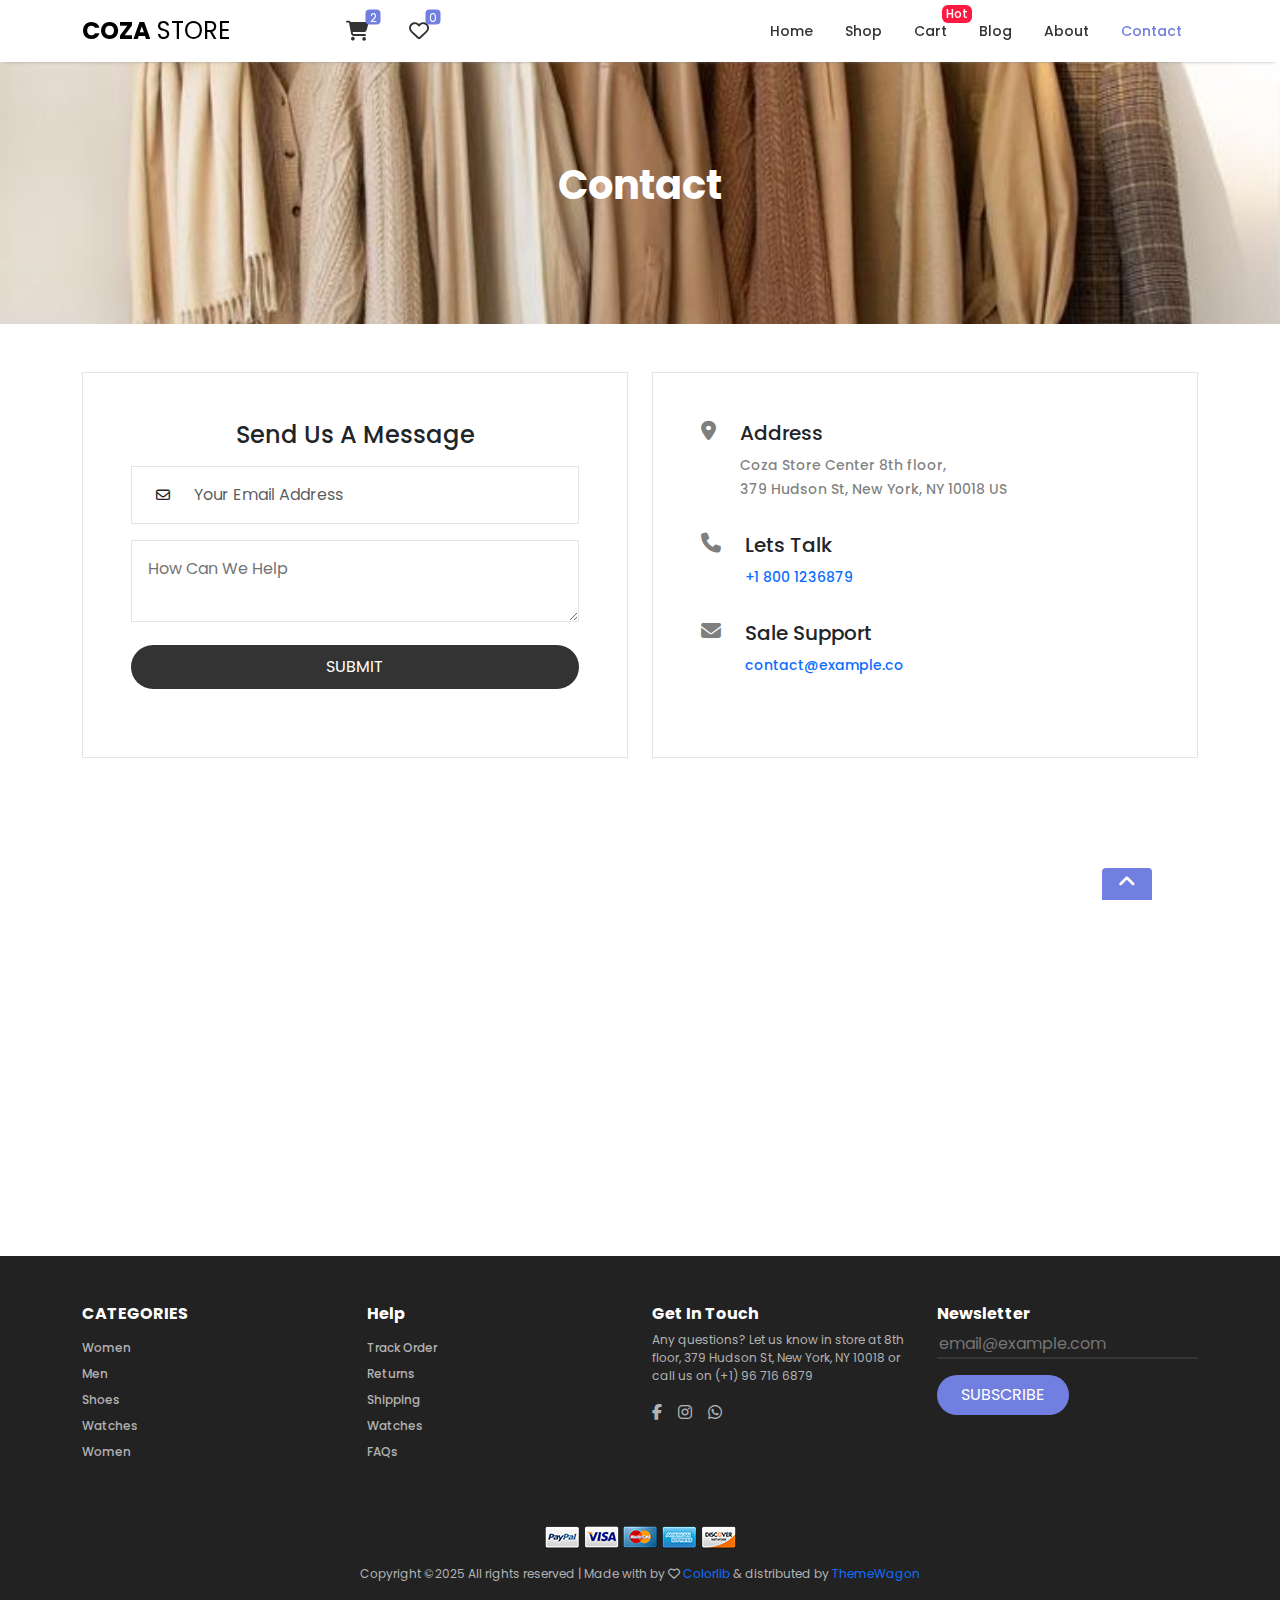
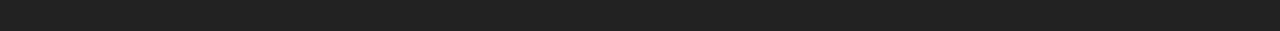
<file: contact.html>
<!DOCTYPE html>
<html lang="en">

<head>
    <meta charset="UTF-8">
    <meta name="viewport" content="width=device-width, initial-scale=1.0">
    <link rel="preconnect" href="https://fonts.googleapis.com">
    <link rel="preconnect" href="https://fonts.gstatic.com" crossorigin>
    <link
        href="https://fonts.googleapis.com/css2?family=Alegreya+Sans:ital,wght@0,100;0,300;0,400;0,500;0,700;0,800;0,900;1,100;1,300;1,400;1,500;1,700;1,800;1,900&family=Alegreya:ital,wght@0,400..900;1,400..900&family=Amatic+SC:wght@400;700&family=Arvo:ital,wght@0,400;0,700;1,400;1,700&family=Dosis:wght@200..800&family=Inter:ital,opsz,wght@0,14..32,100..900;1,14..32,100..900&family=Josefin+Sans:ital,wght@0,100..700;1,100..700&family=Montserrat:ital,wght@0,100..900;1,100..900&family=Open+Sans:ital,wght@0,300..800;1,300..800&family=PT+Sans:ital,wght@0,400;0,700;1,400;1,700&family=Poppins:ital,wght@0,100;0,200;0,300;0,400;0,500;0,600;0,700;0,800;0,900;1,100;1,200;1,300;1,400;1,500;1,600;1,700;1,800;1,900&family=Raleway:ital,wght@0,100..900;1,100..900&family=Roboto:ital,wght@0,100..900;1,100..900&family=Source+Sans+3:ital,wght@0,200..900;1,200..900&display=swap"
        rel="stylesheet">
    <link rel="preconnect" href="https://fonts.googleapis.com">
    <link
        href="https://fonts.googleapis.com/css2?family=Alegreya+Sans:ital,wght@0,100;0,300;0,400;0,500;0,700;0,800;0,900;1,100;1,300;1,400;1,500;1,700;1,800;1,900&family=Alegreya:ital,wght@0,400..900;1,400..900&family=Amatic+SC:wght@400;700&family=Arvo:ital,wght@0,400;0,700;1,400;1,700&family=Dosis:wght@200..800&family=Inter:ital,opsz,wght@0,14..32,100..900;1,14..32,100..900&family=Josefin+Sans:ital,wght@0,100..700;1,100..700&family=Montserrat:ital,wght@0,100..900;1,100..900&family=Open+Sans:ital,wght@0,300..800;1,300..800&family=PT+Sans:ital,wght@0,400;0,700;1,400;1,700&family=Playfair+Display:ital,wght@0,400..900;1,400..900&family=Poppins:ital,wght@0,100;0,200;0,300;0,400;0,500;0,600;0,700;0,800;0,900;1,100;1,200;1,300;1,400;1,500;1,600;1,700;1,800;1,900&family=Raleway:ital,wght@0,100..900;1,100..900&family=Roboto:ital,wght@0,100..900;1,100..900&family=Source+Sans+3:ital,wght@0,200..900;1,200..900&display=swap"
        rel="stylesheet">
    <link rel="stylesheet" href="css/bootstrap.min.css">
    <link rel="stylesheet" href="asstes/css/all.min.css">
    <link rel="stylesheet" href="css/style.css">
    <link rel="stylesheet" href="css/navbar.css">
    <link rel="stylesheet" href="css/footer.css">
    <link rel="stylesheet" href="css/shop.css">
    <link rel="stylesheet" href="css/contact.css">
    <link rel="stylesheet" href="css/animation.css">
    <link rel="stylesheet" href="css/media.css">
    <title>Coza Store - Contact</title>
</head>

<body>
    <div class="fixed-arrow rounded-top-1 d-flex justify-content-center align-items-center position-fixed bottom-0">
        <a href="#" class="d-block px-3 py-1"><i class="fa-solid fa-angle-up text-white fs-5"></i></a>
    </div>
    <nav>
        <div class="navbar navbar-expand-lg bg-white position-fixed w-100 top-0">
            <div class="container">
                <a class="navbar-brand d-block pe-md-5 me-md-5 fs-4" href="index.html"><span class="fw-bold">COZA</span>
                    STORE</a>
                <button class="navbar-toggler border-0" data-bs-toggle="collapse" data-bs-target="#navbarNav"
                    aria-controls="navbarNav" aria-expanded="false" aria-label="Toggle navigation">
                    <span class="d-block bg-gray-dark position-relative"></span>
                </button>
                <div class="d-flex">
                    <div class="position-relative mx-md-3">
                        <button class="border-0 bg-transparent p-0" type="button" data-bs-toggle="offcanvas"
                            data-bs-target="#offcanvasRight" aria-controls="offcanvasRight">
                            <i class="fa-solid fa-cart-shopping fs-5 p-1"></i>
                            <div
                                class="square-small main-color-bg fs-12 rounded-1 text-center text-white position-absolute top-0 start-100 translate-middle d-flex justify-content-center align-items-center">
                                2</div>
                        </button>
                    </div>
                    <div class="position-relative mx-3">
                        <i class="fa-regular fa-heart fs-5 p-1"></i>
                        <div
                            class="square-small main-color-bg fs-12 rounded-1 text-center text-white position-absolute top-0 start-100 translate-middle d-flex justify-content-center align-items-center">
                            0
                        </div>
                    </div>
                </div>
                <div class="collapse navbar-collapse" id="navbarNav">
                    <ul class="navbar-nav ms-auto">
                        <li class="nav-item">
                            <a class="nav-link fs-14 fw-medium px-lg-3" aria-current="page" href="index.html">Home</a>
                        </li>
                        <li class="nav-item">
                            <a class="nav-link fs-14 fw-medium px-lg-3" href="shop.html">Shop</a>
                        </li>
                        <li class="nav-item">
                            <a class="nav-link fs-14 fw-medium px-lg-3 position-relative" href="cart.html">Cart
                                <div
                                    class="position-side fs-12 position-absolute translate-middle pink-bg text-white px-1 rounded-2">
                                    Hot</div>
                            </a>
                        </li>
                        <li class="nav-item">
                            <a class="nav-link fs-14 fw-medium px-lg-3" href="blog.html">Blog</a>
                        </li>
                        <li class="nav-item">
                            <a class="nav-link fs-14 fw-medium px-lg-3" href="about.html">About</a>
                        </li>
                        <li class="nav-item">
                            <a class="nav-link fs-14 active fw-medium px-lg-3" href="contact.html">Contact</a>
                        </li>
                    </ul>
                </div>
            </div>
        </div>
        <div>
            <div class="offcanvas offcanvas-end p-4" data-bs-scroll="true" id="offcanvasRight"
                aria-labelledby="offcanvasRightLabel">
                <div class="offcanvas-header">
                    <h5 class="offcanvas-title fw-bolder" id="offcanvasRightLabel">Your Cart</h5>
                    <button type="button" class="btn-close" data-bs-dismiss="offcanvas" aria-label="Close"></button>
                </div>
                <div class="offcanvas-body d-flex flex-column justify-content-between">
                    <div class="d-flex flex-wrap gap-4">
                        <div class="d-flex gap-3 w-100">
                            <div>
                                <img src="images/item-cart-01.jpg" class="img-fluid" alt="image cart 1">
                            </div>
                            <div class="d-flex flex-column justify-content-evenly">
                                <a href="#" class="text-decoration-none fs-6 black-opacity-75 main-hover">White Shirt
                                    Pleat</a>
                                <p class="mb-0 fs-14 black-opacity-50">1 x $19.00</p>
                            </div>
                        </div>
                        <div class="d-flex gap-3 w-100">
                            <div>
                                <img src="images/item-cart-02.jpg" class="img-fluid" alt="image cart 1">
                            </div>
                            <div class="d-flex flex-column justify-content-evenly">
                                <a href="#" class="text-decoration-none fs-6 black-opacity-75 main-hover">Converse All
                                    Star</a>
                                <p class="mb-0 fs-14 black-opacity-50">1 x $39.00</p>
                            </div>
                        </div>
                        <div class="d-flex gap-3 w-100">
                            <div>
                                <img src="images/item-cart-03.jpg" class="img-fluid" alt="image cart 1">
                            </div>
                            <div class="d-flex flex-column justify-content-evenly">
                                <a href="#" class="text-decoration-none fs-6 black-opacity-75 main-hover">Nixon Porter
                                    Leather</a>
                                <p class="mb-0 fs-14 black-opacity-50">1 x $17.00</p>
                            </div>
                        </div>
                        <p class="gray-dark fw-medium fs-6 mb-4 w-100">Total: $75.00</p>
                    </div>
                    <div>
                        <div class="buttons">
                            <button class="btn px-0 bg-main-hover bg-gray-dark rounded-5 me-2"><a href="cart.html"
                                    class="text-decoration-none text-white px-3 fs-14 fw-medium">VIEW CART</a></button>
                            <button class="btn px-0 bg-main-hover bg-gray-dark rounded-5"><a href="cart.html"
                                    class="text-decoration-none text-white px-3 fs-14 fw-medium">CHECK OUT</a></button>
                        </div>
                    </div>
                </div>
            </div>
        </div>
    </nav>
    <header class="d-flex justify-content-center align-items-center">
        <h1 class="text-white fw-bold fs-1">Contact</h1>
    </header>
    <div class="contact p-2 p-lg-5">
        <div class="container">
            <div class="row g-4">
                <div class="col-lg-6">
                    <div class="border border-1 border-black border-opacity-10 p-5 h-100">
                        <h4 class="text-center fw-medium">Send Us A Message</h4>
                        <form class="row g-3">
                            <div class="col-12">
                                <div
                                    class="d-flex align-items-center ps-4 border border-1 border-black border-opacity-10 mt-2">
                                    <div>
                                        <i class="fa-regular fa-envelope fs-14"></i>
                                    </div>
                                    <div class="rounded-0 ms-2">
                                        <input type="email" class="form-control p-3 border-0" id="email"
                                            placeholder="Your Email Address">
                                    </div>
                                </div>
                            </div>
                            <div class="col-12">
                                <div class="rounded-0">
                                    <textarea class="p-3 border border-1 border-black border-opacity-10 rounded-0 w-100"
                                        placeholder="How Can We Help"></textarea>
                                </div>
                            </div>
                            <div class="col-12">
                                <button class="btn bg-gray-dark bg-main-hover rounded-5 w-100"><a href="shop.html"
                                        class="text-decoration-none text-white d-block px-4 py-1">SUBMIT</a></button>
                            </div>
                        </form>
                    </div>

                </div>
                <div class="col-lg-6">
                    <div class="border border-1 border-black border-opacity-10 p-5 h-100">
                        <div class="d-flex justify-content-between align-items-start fit-content gap-4 mb-4">
                            <div>
                                <i class="fa-solid fa-location-dot text-black text-opacity-50 fs-5"></i>
                            </div>
                            <div>
                                <h5 class="fw-medium">Address</h5>
                                <h6 class="text-black text-opacity-50 fs-14 lh-24">Coza Store Center 8th floor,<br>379 Hudson St, New York, NY 10018 US</h6>
                            </div>
                        </div>
                        <div class="d-flex justify-content-between align-items-start fit-content gap-4 mb-4">
                            <div>
                                <i class="fa-solid fa-phone text-black text-opacity-50 fs-5"></i>
                            </div>
                            <div>
                                <h5 class="fw-medium">Lets Talk</h5>
                                <h6 class="text-primary fs-14 lh-24">+1 800 1236879</h6>
                            </div>
                        </div>
                        <div class="d-flex justify-content-between align-items-start fit-content gap-4 mb-4">
                            <div>
                                <i class="fa-solid fa-envelope text-black text-opacity-50 fs-5"></i>
                            </div>
                            <div>
                                <h5 class="fw-medium">Sale Support</h5>
                                <h6 class="text-primary fs-14 lh-24">contact@example.co</h6>
                            </div>
                        </div>
                    </div>
                </div>
            </div>
        </div>
    </div>
    <div class="map">
        <iframe
            src="https://www.google.com/maps/embed?pb=!1m10!1m8!1m3!1d192556.93804096195!2d-75.42092!3d41.053642!3m2!1i1024!2i768!4f13.1!5e0!3m2!1sen!2sus!4v1741792857864!5m2!1sen!2sus"
            class="w-100 d-block" height="450" style="border:0;" allowfullscreen="" loading="lazy"
            referrerpolicy="no-referrer-when-downgrade"></iframe>
    </div>
    <footer class="py-5">
        <div class="container">
            <div class="row g-4">
                <div class="col-md-6 col-lg-3">
                    <h3 class="text-white fs-6 fw-bold">CATEGORIES</h3>
                    <ul class="p-0">
                        <li><a href="#" class="text-decoration-none fs-12 fw-medium d-block pt-2 main-hover">Women</a>
                        </li>
                        <li><a href="#" class="text-decoration-none fs-12 fw-medium d-block pt-2 main-hover">Men</a>
                        </li>
                        <li><a href="#" class="text-decoration-none fs-12 fw-medium d-block pt-2 main-hover">Shoes</a>
                        </li>
                        <li><a href="#" class="text-decoration-none fs-12 fw-medium d-block pt-2 main-hover">Watches</a>
                        </li>
                        <li><a href="#" class="text-decoration-none fs-12 fw-medium d-block pt-2 main-hover">Women</a>
                        </li>
                    </ul>
                </div>
                <div class="col-md-6 col-lg-3">
                    <h3 class="text-white fs-6 fw-bold">Help</h3>
                    <ul class="p-0">
                        <li><a href="#" class="text-decoration-none fs-12 fw-medium d-block pt-2 main-hover">Track
                                Order</a></li>
                        <li><a href="#" class="text-decoration-none fs-12 fw-medium d-block pt-2 main-hover">Returns</a>
                        </li>
                        <li><a href="#"
                                class="text-decoration-none fs-12 fw-medium d-block pt-2 main-hover">Shipping</a></li>
                        <li><a href="#" class="text-decoration-none fs-12 fw-medium d-block pt-2 main-hover">Watches</a>
                        </li>
                        <li><a href="#" class="text-decoration-none fs-12 fw-medium d-block pt-2 main-hover">FAQs</a>
                        </li>
                    </ul>
                </div>
                <div class="col-md-6 col-lg-3">
                    <h3 class="text-white fs-6 fw-bold">Get In Touch</h3>
                    <p class="fs-12">Any questions? Let us know in store at 8th floor, 379 Hudson St, New York, NY 10018
                        or call us on (+1) 96 716 6879</p>
                    <div class="d-flex gap-3">
                        <a href="https://www.facebook.com" class="text-decoration-none d-block main-hover"><i
                                class="fa-brands fa-facebook-f"></i></a>
                        <a href="https://www.instagram.com" class="text-decoration-none d-block main-hover"><i
                                class="fa-brands fa-instagram"></i></a>
                        <a href="https://www.whatsapp.com" class="text-decoration-none d-block main-hover"><i
                                class="fa-brands fa-whatsapp"></i></a>
                    </div>
                </div>
                <div class="col-md-6 col-lg-3">
                    <h3 class="text-white fs-6 fw-bold">Newsletter</h3>
                    <form class="d-flex flex-column gap-3">
                        <div class="position-relative">
                            <input type="email" name="email" placeholder="email@example.com"
                                class="position-relative d-block text-white bg-transparent border-bottom-2 border-opacity-25 border-secondary border-top-0 border-end-0 border-start-0 w-100">
                            <div class="line position-absolute start-0 bottom-0 bg-main"></div>
                        </div>
                        <button class="border-0 bg-transparent p-0"><a href="#"
                                class="text-decoration-none fs-6 text-white bg-main d-block px-4 py-2 rounded-5 bg-gray-dark-hover">SUBSCRIBE</a></button>
                    </form>
                </div>
            </div>
            <div class="d-flex pt-5 flex-column justify-content-center align-items-center">
                <div>
                    <a href="#"><img src="images/icon-pay-01.png" alt=""></a>
                    <a href="#"><img src="images/icon-pay-02.png" alt=""></a>
                    <a href="#"><img src="images/icon-pay-03.png" alt=""></a>
                    <a href="#"><img src="images/icon-pay-04.png" alt=""></a>
                    <a href="#"><img src="images/icon-pay-05.png" alt=""></a>
                </div>
                <p class="fs-12 pt-3 mb-0 text-center">Copyright ©2025 All rights reserved | Made with by <i
                        class="fa-regular fa-heart"></i> <a href="#"
                        class="text-decoration-none text-primary">Colorlib</a> & distributed by <a href="#"
                        class="text-decoration-none text-primary">ThemeWagon</a></p>
            </div>

        </div>
    </footer>
    <script src="js/bootstrap.bundle.min.js"></script>
</body>

</html>
</file>
<file: css/style.css>
* {
    font-family: "Poppins", serif;
}

:root {
    --main-color: #717fe0;
    --dark-gray: rgb(51, 51, 51);
    --black-opacity-75: rgba(0, 0, 0, 0.75);
    --black-opacity-50: rgba(0, 0, 0, 0.5);
}

.black-opacity-75 {
    color: var(--black-opacity-75)
}

.black-opacity-50 {
    color: var(--black-opacity-50)
}

a {
    transition: 0.5s;
}

.custom-font {
    font-family: "Playfair Display", serif;
}

.fs-10 {
    font-size: 10px;
}

.fs-12 {
    font-size: 12px;
}

.fs-14 {
    font-size: 14px;
}

.fs-50 {
    font-size: 50px;
}

.pink-bg {
    background-color: rgb(255, 24, 63);
}

.text-main-color,
.main-hover:hover {
    color: var(--main-color);
}

.bg-main {
    background-color: var(--main-color);
}

.bg-main-hover:hover {
    background-color: var(--main-color);
}

.gray-dark {
    color: var(--dark-gray);
}

.gray-light {
    color: rgb(0, 0, 0, 0.5);
}

.bg-gray-dark {
    background-color: var(--dark-gray);
}

.bg-gray-dark-hover:hover {
    background-color: var(--dark-gray);
}

.position-side {
    top: 5%;
    left: 90%;
}

.main-color-bg {
    background-color: var(--main-color);
}

.square-small {
    width: 15px;
    height: 15px;
}

.btn {
    --bs-btn-border-width: 0;
}

body {
    padding-top: 54px;
}

li {
    list-style: none;
}

.fixed-arrow {
    background-color: var(--main-color);
    right: 10%;
    z-index: 1000;
}
</file>
<file: css/navbar.css>
.navbar {
    box-shadow: 0 4px 4px -5px gray;
    z-index: 999;
}

nav .nav-link {
    width: fit-content;
}

nav .nav-link,
nav i {
    color: var(--dark-gray);
    cursor: pointer;
    transition: 0.5s;
}

nav .navbar-nav .nav-link.active,
nav .nav-link:hover,
nav i:hover {
    color: var(--main-color);
}

nav .btn {
    --bs-btn-border-width: 0;
}

.offcanvas .btn-close {
    --bs-btn-close-focus-shadow: none;
}

.navbar-toggler span {
    width: 25px;
    height: 3px;
    transition: 0.5s;
    border-radius: 2px;
}

.navbar-toggler span::before {
    content: "";
    position: absolute;
    background-color: var(--dark-gray);
    top: 0;
    left: 0;
    margin-top: -6px;
    width: 25px;
    height: 3px;
    transition: 0.5s;
    border-radius: 2px;
}

.navbar-toggler span::after {
    content: "";
    position: absolute;
    background-color: var(--dark-gray);
    bottom: 0;
    left: 0;
    width: 25px;
    height: 3px;
    margin-bottom: -6px;
    transition: 0.5s;
    border-radius: 2px;
}

.navbar-toggler:focus {
    box-shadow: none;
}
</file>
<file: css/footer.css>
footer {
    background-color: rgb(34, 34, 34);
}

footer a,
footer p {
    color: rgb(178, 178, 178);
}

footer button {
    width: fit-content;
}

footer .line {
    width: 0;
    height: 2px;
    transition: 0.5s;
}

footer input:focus {
    outline: none;
}

footer input:focus+.line {
    width: 100%;
}
</file>
<file: css/shop.css>
.navs .accordion {
    --bs-border-radius: 0;
    --bs-accordion-border-color: 0;
}

.navs .accordion-item:not(:first-of-type) {
    border-top: 0;
}

.accordion-item {
    border: 0;
}

.navs .accordion-button {
    border: 1px solid rgba(0, 0, 0, 0.25);
    width: 100px;
}

.navs .accordion-button:focus {
    box-shadow: none;
}

.accordion-button::before {
    content: "";
    position: absolute;
    top: calc(100% - 10px);
    transform: translateY(-50%);
    background-color: #717fe0;
    width: 15px;
    height: 0px;
    transform: rotate(45deg);
}

.navs .accordion-button::after {
    background-position: center;
    background-size: contain;
    width: 30%;
    margin-left: 8px;
}

.navs .filter-button::after {
    background-image: url('../images/sort.png');

}

.navs .search-button::after {
    background-image: url('../images/search-interface-symbol.png');

}

.navs .accordion-button:hover {
    background-color: var(--main-color);
    color: white;
    border: 0;
}


.navs .filter-button:hover::after {
    background-image: url('../images/sort\ \(1\).png');
}

.navs .search-button:hover::after {
    background-image: url('../images/search-interface-symbol\ \(1\).png');
}


.navs .accordion-button:not(.collapsed) {
    background-color: #717fe0;
    color: white;
    border: 0;
}


.navs .accordion-button:not(.collapsed)::before {
    height: 15px;
    transition-delay: 0.2s;
}

.navs .accordion-button:not(.collapsed)::after {
    background-image: url('../images/close.png');
    transform: none;
    width: 20%;
}

.navs .accordion-collapse a {
    box-sizing: border-box;
    color: rgba(0, 0, 0, 0.5);
    width: fit-content;
    border-bottom: 1px solid transparent;

}

.navs .accordion-collapse a:hover,
.navs .accordion-collapse a.active {
    color: var(--main-color);
    border-bottom: 1px solid var(--main-color);
}

.navs .accordion-collapse .form-control {
    border-radius: 0;
}

.navs .accordion-collapse .form-control:focus {
    box-shadow: none;
    border-color: var(--main-color);
}

.navs .accordion-collapse .colors li::before {
    content: "";
    position: absolute;
    left: 0;
    width: 12px;
    height: 12px;
    border-radius: 50%;
}

.navs #collapseTwo i {
    color: var(--dark-gray);
    transition: 0.5s;
}

.navs #collapseTwo i:hover {
    color: var(--main-color);
    cursor: pointer;
}


.navs .accordion-collapse .colors .black::before {
    background-color: black;
}

.navs .accordion-collapse .colors .blue::before {
    background-color: blue;
}

.navs .accordion-collapse .colors .grey::before {
    background-color: grey;
}

.navs .accordion-collapse .colors .green::before {
    background-color: green;
}

.navs .accordion-collapse .colors .red::before {
    background-color: red;
}

.navs .accordion-collapse .colors .white::before {
    border: 1px solid rgba(0, 0, 0, 0.25);
    background-color: white;
}

.heart-close {
    display: none;
}


body:has(#all-check-fav1:checked) #all-check-fav1~.heart-close,
body:has(#all-check-fav2:checked) #all-check-fav2~.heart-close,
body:has(#all-check-fav3:checked) #all-check-fav3~.heart-close,
body:has(#all-check-fav4:checked) #all-check-fav4~.heart-close,
body:has(#all-check-fav5:checked) #all-check-fav5~.heart-close,
body:has(#all-check-fav6:checked) #all-check-fav6~.heart-close,
body:has(#all-check-fav7:checked) #all-check-fav7~.heart-close,
body:has(#all-check-fav8:checked) #all-check-fav8~.heart-close,
body:has(#all-check-fav9:checked) #all-check-fav9~.heart-close,
body:has(#all-check-fav10:checked) #all-check-fav10~.heart-close,
body:has(#all-check-fav11:checked) #all-check-fav11~.heart-close,
body:has(#all-check-fav12:checked) #all-check-fav12~.heart-close,
body:has(#all-check-fav13:checked) #all-check-fav13~.heart-close,
body:has(#all-check-fav14:checked) #all-check-fav14~.heart-close,
body:has(#all-check-fav15:checked) #all-check-fav15~.heart-close,
body:has(#all-check-fav16:checked) #all-check-fav16~.heart-close,
body:has(#all-check-fav17:checked) #all-check-fav17~.heart-close,
body:has(#all-check-fav18:checked) #all-check-fav18~.heart-close,
body:has(#check-fav1:checked) #check-fav1~.heart-close,
body:has(#check-fav2:checked) #check-fav2~.heart-close,
body:has(#check-fav3:checked) #check-fav3~.heart-close,
body:has(#check-fav4:checked) #check-fav4~.heart-close,
body:has(#check-fav5:checked) #check-fav5~.heart-close,
body:has(#check-fav6:checked) #check-fav6~.heart-close,
body:has(#check-fav7:checked) #check-fav7~.heart-close,
body:has(#check-fav8:checked) #check-fav8~.heart-close,
body:has(#check-fav9:checked) #check-fav9~.heart-close,
body:has(#check-fav10:checked) #check-fav10~.heart-close,
body:has(#check-fav11:checked) #check-fav11~.heart-close,
body:has(#check-fav12:checked) #check-fav12~.heart-close,
body:has(#check-fav13:checked) #check-fav13~.heart-close,
body:has(#check-fav14:checked) #check-fav14~.heart-close,
body:has(#check-fav15:checked) #check-fav15~.heart-close,
body:has(#check-fav16:checked) #check-fav16~.heart-close,
body:has(#check-fav17:checked) #check-fav17~.heart-close,
body:has(#check-fav18:checked) #check-fav18~.heart-close {
    display: block;
}

.heart-open {
    cursor: pointer;
}

.navs .card {
    cursor: auto;
}

body:has(#all-check-fav1:checked) #all-check-fav1~.heart-open,
body:has(#all-check-fav2:checked) #all-check-fav2~.heart-open,
body:has(#all-check-fav3:checked) #all-check-fav3~.heart-open,
body:has(#all-check-fav4:checked) #all-check-fav4~.heart-open,
body:has(#all-check-fav5:checked) #all-check-fav5~.heart-open,
body:has(#all-check-fav6:checked) #all-check-fav6~.heart-open,
body:has(#all-check-fav7:checked) #all-check-fav7~.heart-open,
body:has(#all-check-fav8:checked) #all-check-fav8~.heart-open,
body:has(#all-check-fav9:checked) #all-check-fav9~.heart-open,
body:has(#all-check-fav10:checked) #all-check-fav10~.heart-open,
body:has(#all-check-fav11:checked) #all-check-fav11~.heart-open,
body:has(#all-check-fav12:checked) #all-check-fav12~.heart-open,
body:has(#all-check-fav13:checked) #all-check-fav13~.heart-open,
body:has(#all-check-fav14:checked) #all-check-fav14~.heart-open,
body:has(#all-check-fav15:checked) #all-check-fav15~.heart-open,
body:has(#all-check-fav16:checked) #all-check-fav16~.heart-open,
body:has(#all-check-fav17:checked) #all-check-fav17~.heart-open,
body:has(#all-check-fav18:checked) #all-check-fav18~.heart-open,
body:has(#check-fav1:checked) #check-fav1~.heart-open,
body:has(#check-fav2:checked) #check-fav2~.heart-open,
body:has(#check-fav3:checked) #check-fav3~.heart-open,
body:has(#check-fav4:checked) #check-fav4~.heart-open,
body:has(#check-fav5:checked) #check-fav5~.heart-open,
body:has(#check-fav6:checked) #check-fav6~.heart-open,
body:has(#check-fav7:checked) #check-fav7~.heart-open,
body:has(#check-fav8:checked) #check-fav8~.heart-open,
body:has(#check-fav9:checked) #check-fav9~.heart-open,
body:has(#check-fav10:checked) #check-fav10~.heart-open,
body:has(#check-fav11:checked) #check-fav11~.heart-open,
body:has(#check-fav12:checked) #check-fav12~.heart-open,
body:has(#check-fav13:checked) #check-fav13~.heart-open,
body:has(#check-fav14:checked) #check-fav14~.heart-open,
body:has(#check-fav15:checked) #check-fav15~.heart-open,
body:has(#check-fav16:checked) #check-fav16~.heart-open,
body:has(#check-fav17:checked) #check-fav17~.heart-open,
body:has(#check-fav18:checked) #check-fav18~.heart-open {
    display: none;
}

.navs .card-text a {
    color: var(--black-opacity-75);
}

.navs .card-text a:hover {
    color: var(--main-color);
}

.navs .card .quick-view {
    background-color: white;
    transition: 0.3s;
}

.navs .card .quick-view a {
    color: var(--dark-gray)
}

.navs .card .quick-view:hover {
    background-color: var(--dark-gray);
    color: white;
}

.navs .card .quick-view {
    top: 80%;
}

.navs .card .product .card-img-top {
    transition: 0.5s;
}

.navs .product:hover .card-img-top {
    transform: scale(1.1);
}

.navs .product .carousel-indicators [data-bs-target] {
    box-sizing: border-box;
    opacity: 1;
    transition: 0.5s;
    border-top: none;
    border-bottom: none;
}

.navs .product .carousel-indicators .active {
    border: 1px solid black;
}

.navs .nav-link {
    position: relative;
}

.navs .nav-link:hover,
.nav-pills .nav-link.active {
    color: var(--black-opacity-75);
    background-color: transparent;
}

.navs .nav-link:hover::after,
.nav-pills .nav-link.active::after {
    opacity: 1;
}

.navs .nav-link {
    color: var(--black-opacity-50);
    background-color: transparent;
}

.navs .nav-link::after {
    content: "";
    position: absolute;
    width: calc(100% - 32px);
    height: 1px;
    top: 80%;
    left: 50%;
    transform: translateX(-50%);
    background-color: var(--black-opacity-50);
    opacity: 0;
    transition: 0.2s;
}

.navs .modal-product .btn-add {
    color: var(--dark-gray);
}

.navs .modal-product .btn-add:hover i {
    color: white;
}

.navs .modal-product .out {
    --bs-btn-close-focus-shadow: none;
}

.carousel {
    box-sizing: border-box;
}

.carousel-control-next-icon,
.carousel-control-prev-icon {
    background-size: 50% 50%;
}

.modal-product .form-select:focus,
.modal-product .form-control:focus {
    border-color: var(--main-color);
    outline: none;
    box-shadow: none;
}

.btn-check:checked+.btn,
.btn.active,
.btn.show,
.btn:first-child:active,
:not(.btn-check)+.btn:active {
    background-color: black;
}

.label-all-load-more {
    cursor: pointer;
    width: 120px;
    background-color: rgb(69, 69, 69);
}

.label-all-load-more:hover {
    background-color: var(--dark-gray);
}

.label-all-load-more .less {
    display: none;
}

body:has(#check-all-load-more:checked) .label-all-load-more .more {
    display: none;
}

body:has(#check-all-load-more:checked) .label-all-load-more .less {
    display: block;
}
</file>
<file: css/about.css>
header {
    height: 30vh;
    background-image: url('../images/bg-01.jpg');
    background-position: center;
    background-size: cover;
}

.lh-26 {
    line-height: 24px;
}

.out-img img {
    transition: 0.5s;
}

.out-img:hover img {
    transform: scale(1.1);
}

.out-img1 {
    transform: translate(20px, -20px);
}

.out-img2 {
    transform: translate(-20px, -20px);
}

.line::before {
    content: "";
    position: absolute;
    height: 100%;
    width: 2px;
    left: 0;
    top: 0;
    background-color: rgba(0, 0, 0, 0.1);
}
</file>
<file: css/animation.css>
@keyframes text-animation {
    0% {
        visibility: hidden;
        transform: translateY(35%);
    }
    50% {
        visibility: hidden;
        transform: translateY(35%);
    }
    100% {
        visibility: visible;
        transform: translateY(0%);
    }
}
</file>
<file: css/media.css>
@media (min-width: 992px) {
    .modal-lg, .modal-xl {
        --bs-modal-width: 950px;
    }
}
@media (min-width: 1200px) {
    .modal-xl {
        --bs-modal-width: 1140px;
    }
}
</file>
<file: css/blog.css>
header {
    height: 30vh;
    background-image: url('../images/bg-02.jpg');
    background-position: center;
    background-size: cover;
}

.nav-blog button {
    background-color: rgb(191, 191, 191);
    width: 40px;
    height: 40px;
}

.nav-blog .nav-link.active,
.nav-blog button:hover {
    background-color: rgb(60, 60, 60);
}

.img-scale {
    transition: 0.5s;
}

.img-scale:hover {
    transform: scale(1.1);
}

.form-control:focus {
    box-shadow: none;
}

.fit-content {
    width: fit-content;
}

.blog ul a {
    box-sizing: border-box;
    color: rgba(0, 0, 0, 0.5);
    width: fit-content;
}

.blog ul a:hover,
.blog ul a.active {
    color: var(--main-color);
}

.bg-main-opacity {
    background-color: #7180e0a3;
}
.image .layer {
    opacity: 0;
    transition: 0.2s;
}
.image:hover .layer {
    opacity: 1;
}
</file>
<file: css/cart.css>
input.no-outline-focus:focus {
    outline: 0;
}

.border-dashed {
    border-bottom: 1px dashed rgba(0, 0, 0, 0.25);
}

.form-control:focus {
    box-shadow: none;
    border-color: var(--main-color)
}
.img-hover .layer {
    background-color: #7180e097;;
    opacity: 0;
    transition: 0.3s;
}
.img-hover:hover .layer {
    opacity: 1;
}

.btn-add {
    color: var(--dark-gray);
}

.btn-add:hover i {
    color: white;
}
</file>
<file: css/contact.css>
header {
    height: 30vh;
    background-image: url('../images/bg-03.jpg');
    background-position: center;
    background-size: cover;
}

.form-control:focus {
    box-shadow: none;
}

textarea:focus {
    outline: none;
}

.fit-content {
    width: fit-content;
}

.lh-24 {
    line-height: 24px;
}
</file>
